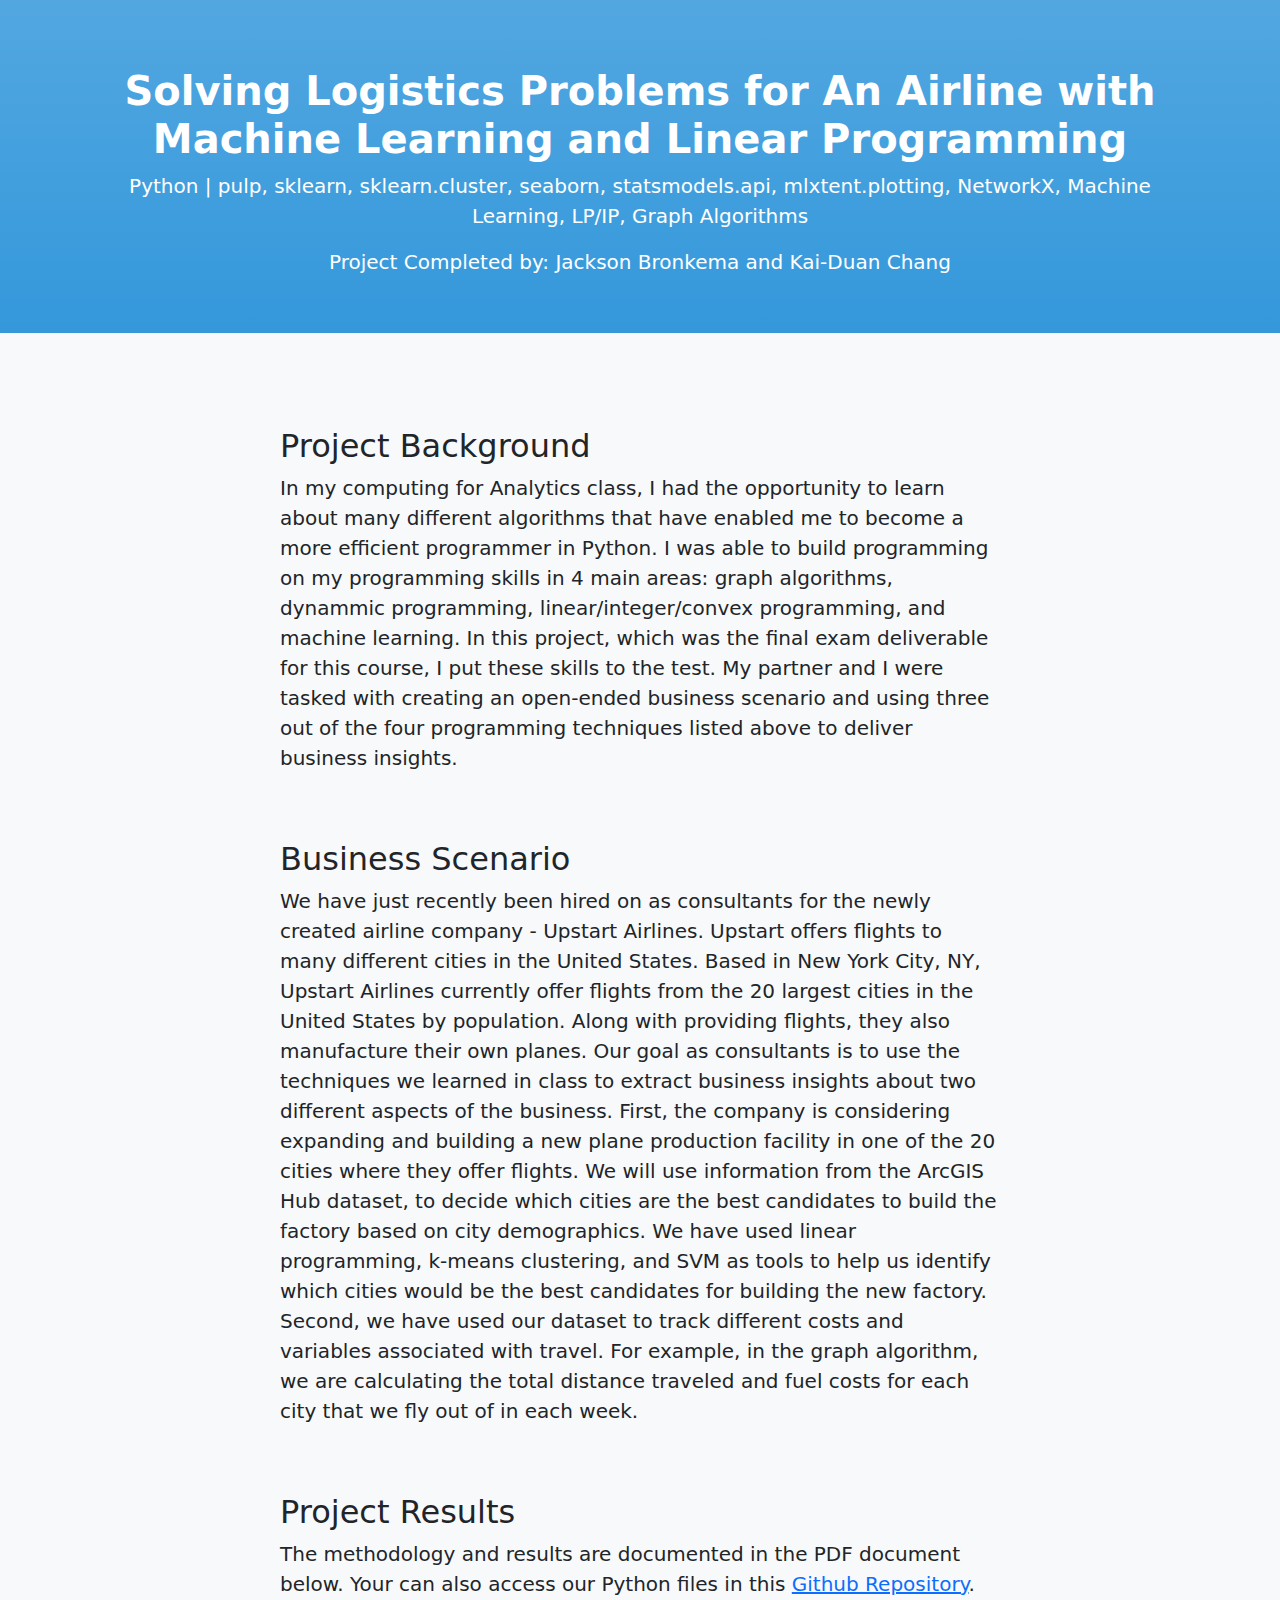
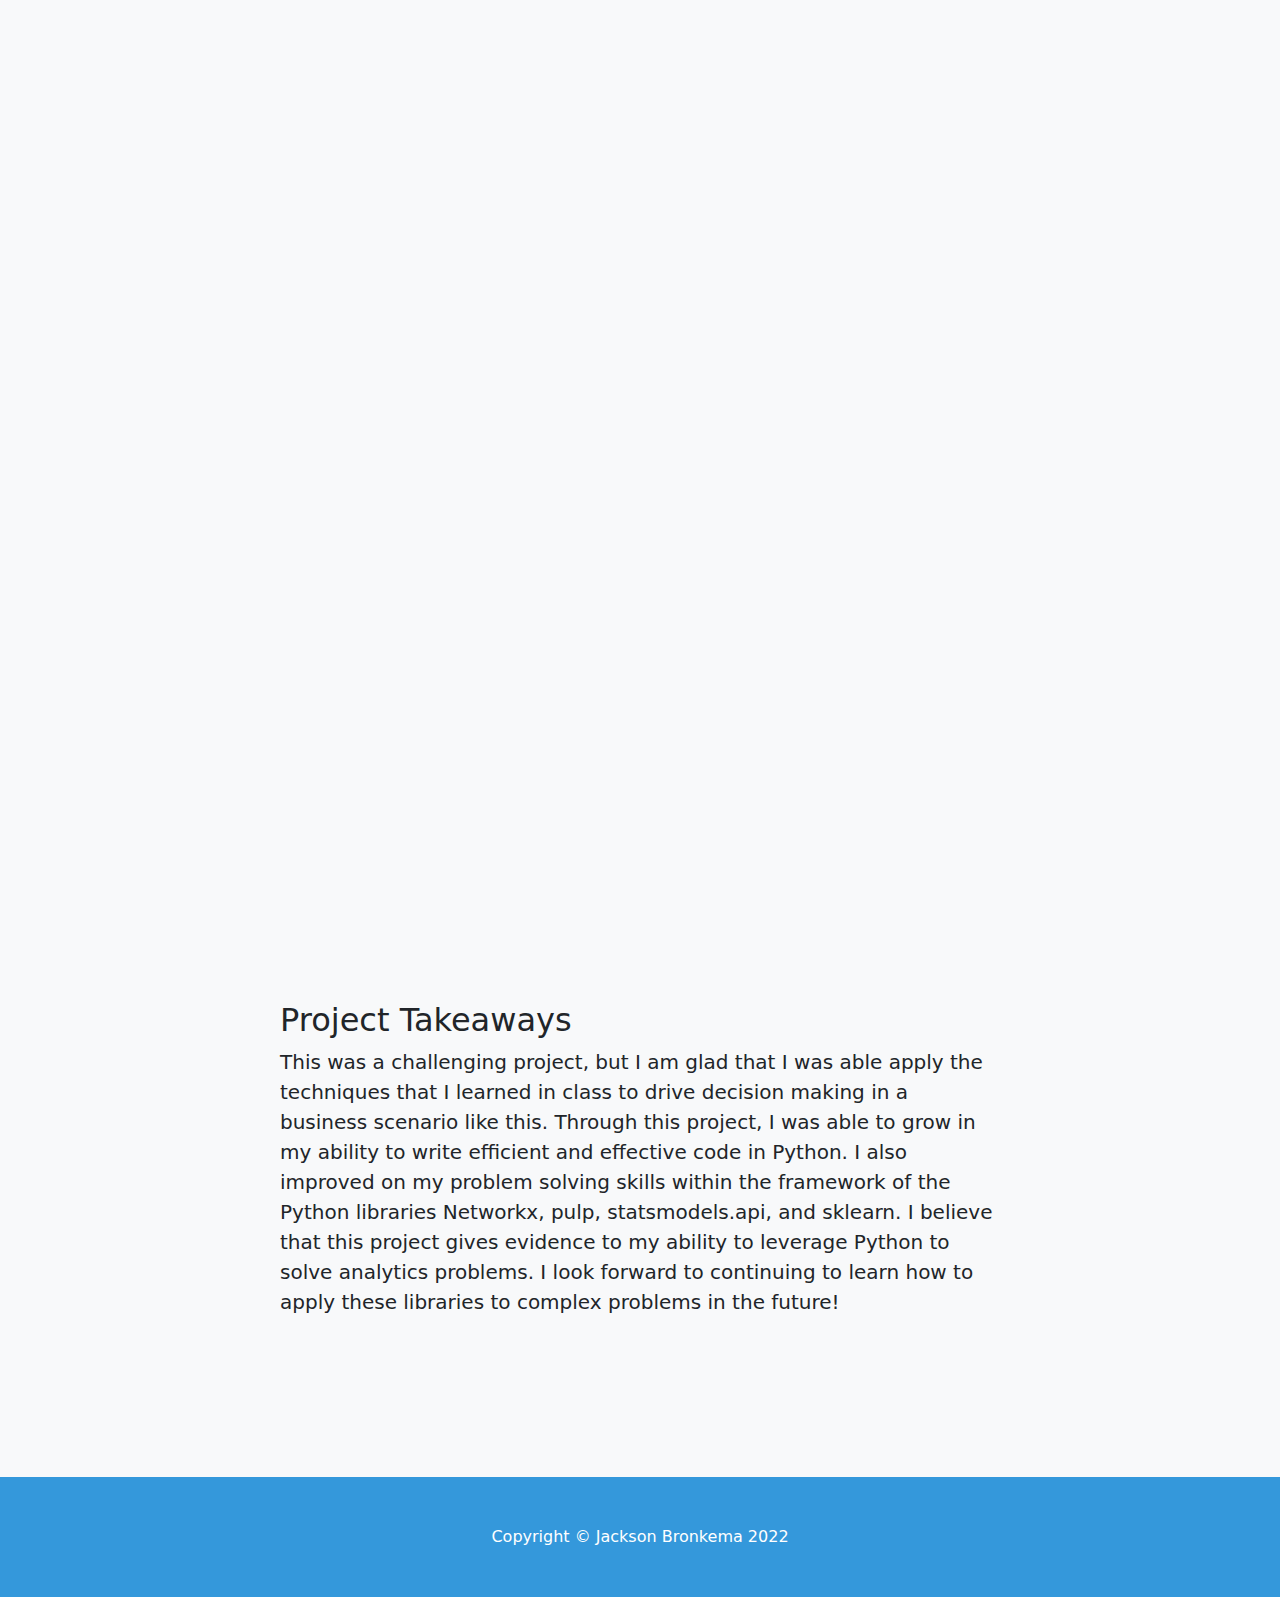
<file: portfolio/airline.html>
<!DOCTYPE html>
<html lang="en">
    <head>
        <meta charset="utf-8" />
        <meta name="viewport" content="width=device-width, initial-scale=1, shrink-to-fit=no" />
        <meta name="description" content="" />
        <meta name="author" content="" />
        <!-- <title>Scrolling Nav - Start Bootstrap Template</title> -->
        <link rel="icon" type="image/x-icon" href="assets/favicon.ico" />
        <!-- Core theme CSS (includes Bootstrap)-->
        <link href="css/styles.css" rel="stylesheet" />
    </head>
    <body id="page-top">

        <!-- Header-->
        <header class="header bg-gradient text-white">
            <div class="container px-4 text-center">
                <h1 class="fw-bolder">Solving Logistics Problems for An Airline with Machine Learning and Linear Programming</h1>
                <p class="lead">Python | pulp, sklearn, sklearn.cluster, seaborn, statsmodels.api, mlxtent.plotting, NetworkX, Machine Learning, LP/IP, Graph Algorithms</p>
                <p class="lead">Project Completed by: Jackson Bronkema and Kai-Duan Chang</p>
                <!-- -<a class="btn btn-lg btn-light" href="#about">Start scrolling!</a> -->
            </div>
        </header>

        <!-- Code section-->
        <section class="bg-light" id="services">
            <div class="container px-4">
                <div class="row gx-4 justify-content-center">
                    <div class="col-lg-8">


                    <h2 class = "h2top">Project Background</h2>
                      <p class="lead ">
                        In my computing for Analytics class, I had the opportunity to learn about many different algorithms that have enabled me to become a more efficient programmer in Python. I
                        was able to build programming on my programming skills in 4 main areas: graph algorithms, dynammic programming, linear/integer/convex programming, and machine learning. In this project, which was the final
                        exam deliverable for this course, I put these skills to the test. My partner and I were tasked with creating an open-ended business scenario and using three out of the four
                        programming techniques listed above to deliver business insights.
                      </p>

                      <br>


                      <h2>Business Scenario</h2>
                      <p class="lead">
                        We have just recently been hired on as consultants for the newly created airline company - Upstart Airlines. Upstart offers flights to many different cities in the United States.
                        Based in New York City, NY, Upstart Airlines currently offer flights from the 20 largest cities in the United States by population. Along with providing flights, they also
                        manufacture their own planes. Our goal as consultants is to use the techniques we learned in class to extract business insights about two different aspects of the business. First, the company is
                        considering expanding and building a new plane production facility in one of the 20 cities where they offer flights. We will use information from the ArcGIS Hub dataset, to decide which cities
                        are the best candidates to build the factory based on city demographics. We have used linear programming, k-means clustering, and SVM as tools to help us identify which cities would be the best candidates for building
                        the new factory. Second, we have used our dataset to track different costs and variables associated with travel. For example, in the graph algorithm, we are calculating the total distance
                        traveled and fuel costs for each city that we fly out of in each week.
                      </p>

                      <br>


                      <h2 >Project Results</h2>
                      <p class="lead ">
                        The methodology and results are documented in the PDF document below. Your can also access our Python files in this <a href="https://github.com/jtbronkema/computingforanalyticsfinal" target="_blank">Github Repository</a>.
                      </p>

                      <br>

                      <iframe src="https://drive.google.com/file/d/1A4Eony2H5WVq8WIOpP8NggLFCleP1jKw/preview" width="840" height="880" allow="autoplay"></iframe>

                      <br>
                      <br>
                      <br>

                      <h2>Project Takeaways</h2>

                        <p class="lead ">
                          This was a challenging project, but I am glad that I was able apply the techniques that I learned in class to drive decision making in a business scenario like this. Through this project, I
                           was able to grow in my ability to write efficient and effective code in Python. I also improved on my problem solving skills within the framework of the Python libraries Networkx, pulp,
                           statsmodels.api, and sklearn. I believe that this project gives evidence to
                          my ability to leverage Python to solve analytics problems. I look forward to continuing to learn how to apply these libraries to complex problems in the future!
                        </p>

                        <!-- This section is for formatting, this way, the footer will touch the bottom of the screen -->
                        <div class="container px-4">
                            <div class="row gx-4 justify-content-center">
                                <div class="col-lg-8">


                                </div>
                            </div>
                        </div>
                    </div>
                </div>
            </div>
          </section>

        <!-- Footer-->
        <footer class="py-5 bg-primary">
            <div class="container px-4"><p class="m-0 text-center text-white">Copyright &copy; Jackson Bronkema 2022</p></div>
        </footer>
        <!-- Bootstrap core JS-->
        <script src="https://cdn.jsdelivr.net/npm/bootstrap@5.1.3/dist/js/bootstrap.bundle.min.js"></script>
        <!-- Core theme JS-->
        <script src="js/scripts.js"></script>
    </body>
</html>
</file>
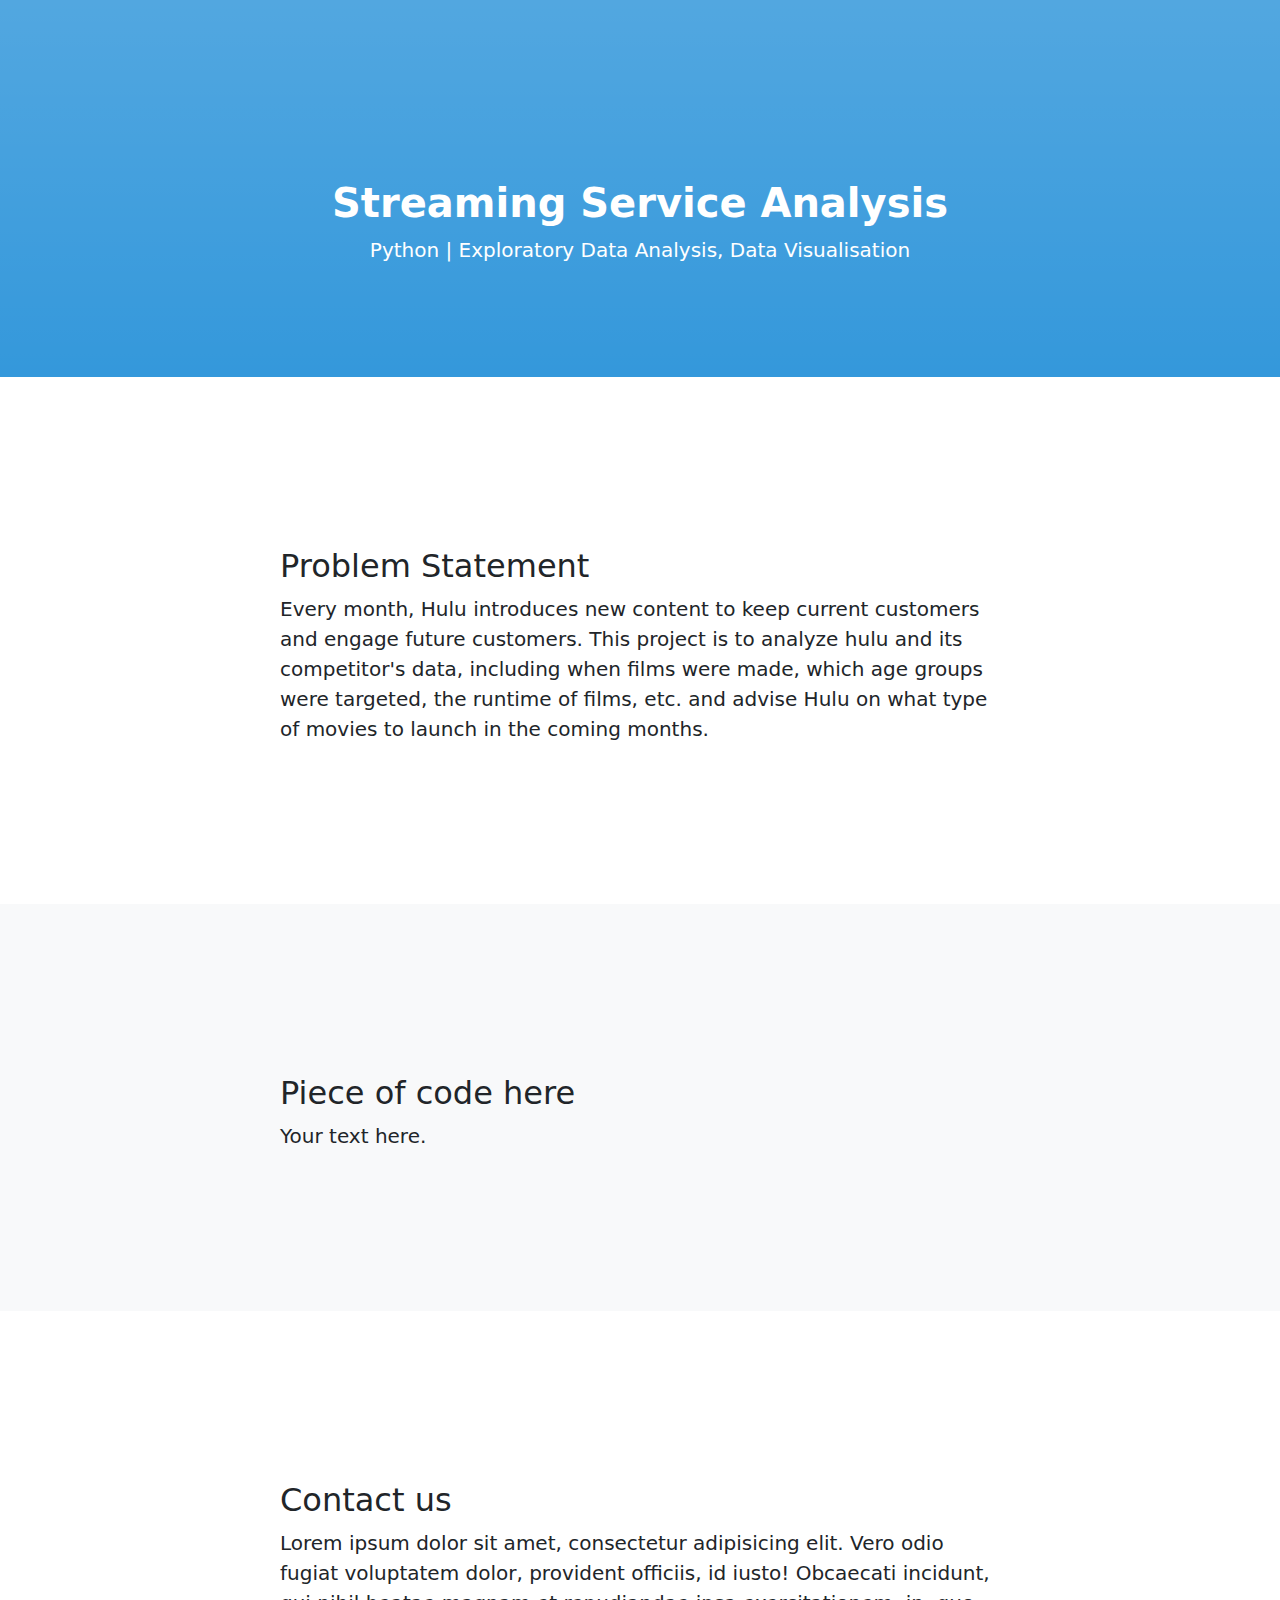
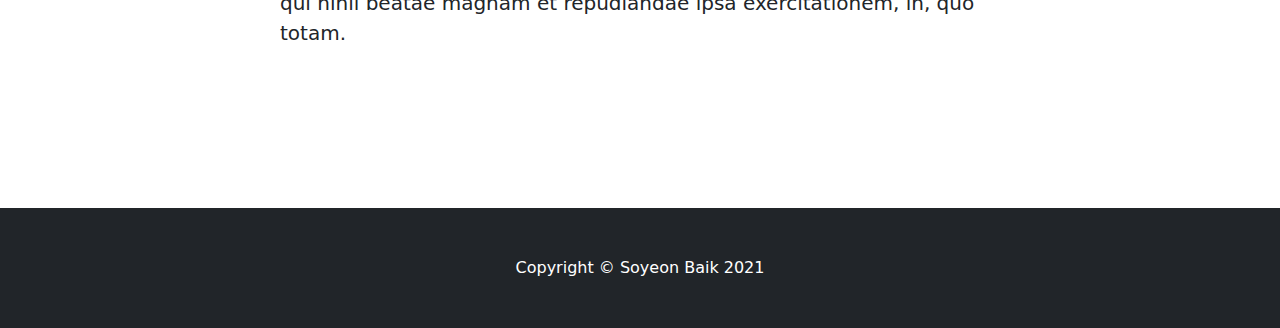
<file: portfolio/AmazonPrime.html>
<!DOCTYPE html>
<html lang="en">
    <head>
        <meta charset="utf-8" />
        <meta name="viewport" content="width=device-width, initial-scale=1, shrink-to-fit=no" />
        <meta name="description" content="" />
        <meta name="author" content="" />
        <!-- <title>Scrolling Nav - Start Bootstrap Template</title> -->
        <link rel="icon" type="image/x-icon" href="assets/favicon.ico" />
        <!-- Core theme CSS (includes Bootstrap)-->
        <link href="css/styles.css" rel="stylesheet" />
    </head>
    <body id="page-top">

        <!-- Header-->
        <header class="bg-primary bg-gradient text-white">
            <div class="container px-4 text-center">
                <h1 class="fw-bolder">Streaming Service Analysis</h1>
                <p class="lead">Python | Exploratory Data Analysis, Data Visualisation</p>
                <!-- -<a class="btn btn-lg btn-light" href="#about">Start scrolling!</a> -->
            </div>
        </header>
        <!-- White Background-->
        <section id="about">
            <div class="container px-4">
                <div class="row gx-4 justify-content-center">
                    <div class="col-lg-8">
                        <h2>Problem Statement</h2>
                        <p class="lead">Every month, Hulu introduces new content to keep current customers and engage future customers. This project is to analyze hulu and its competitor's data, including when films were made, which age groups were targeted, the runtime of films, etc. and advise Hulu on what type of movies to launch in the coming months. </p>
                        <!-- <ul>
                            <li>Bullet Point</li>
                            Without bullet point
                        </ul> -->
                    </div>
                </div>
            </div>
        </section>
        <!-- Code section-->
        <section class="bg-light" id="services">
            <div class="container px-4">
                <div class="row gx-4 justify-content-center">
                    <div class="col-lg-8">
                        <h2>Piece of code here</h2>
                        <p class="lead">Your text here.</font></p>

                        <div class='tableauPlaceholder' id='viz1643648788359' style='position: relative'><object class='tableauViz'  style='display:none;'><param name='host_url' value='https%3A%2F%2Fpublic.tableau.com%2F' /> <param name='embed_code_version' value='3' /> <param name='site_root' value='' /><param name='name' value='COVID-19Storyboard_16436487134030&#47;Story1' /><param name='tabs' value='no' /><param name='toolbar' value='yes' /><param name='animate_transition' value='yes' /><param name='display_static_image' value='yes' /><param name='display_spinner' value='yes' /><param name='display_overlay' value='yes' /><param name='display_count' value='yes' /><param name='language' value='en-US' /><param name='filter' value='publish=yes' /></object></div>                <script type='text/javascript'>                    var divElement = document.getElementById('viz1643648788359');                    var vizElement = divElement.getElementsByTagName('object')[0];                    vizElement.style.width='1016px';vizElement.style.height='991px';                    var scriptElement = document.createElement('script');                    scriptElement.src = 'https://public.tableau.com/javascripts/api/viz_v1.js';                    vizElement.parentNode.insertBefore(scriptElement, vizElement);                </script>



                    </div>
                </div>
            </div>
        </section>
        <!-- Contact section-->
        <section id="contact">
            <div class="container px-4">
                <div class="row gx-4 justify-content-center">
                    <div class="col-lg-8">
                        <h2>Contact us</h2>
                        <p class="lead">Lorem ipsum dolor sit amet, consectetur adipisicing elit. Vero odio fugiat voluptatem dolor, provident officiis, id iusto! Obcaecati incidunt, qui nihil beatae magnam et repudiandae ipsa exercitationem, in, quo totam.</p>


                    </div>
                </div>
            </div>
        </section>
        <!-- Footer-->
        <footer class="py-5 bg-dark">
            <div class="container px-4"><p class="m-0 text-center text-white">Copyright &copy; Soyeon Baik 2021</p></div>
        </footer>
        <!-- Bootstrap core JS-->
        <script src="https://cdn.jsdelivr.net/npm/bootstrap@5.1.3/dist/js/bootstrap.bundle.min.js"></script>
        <!-- Core theme JS-->
        <script src="js/scripts.js"></script>
    </body>
</html>
</file>
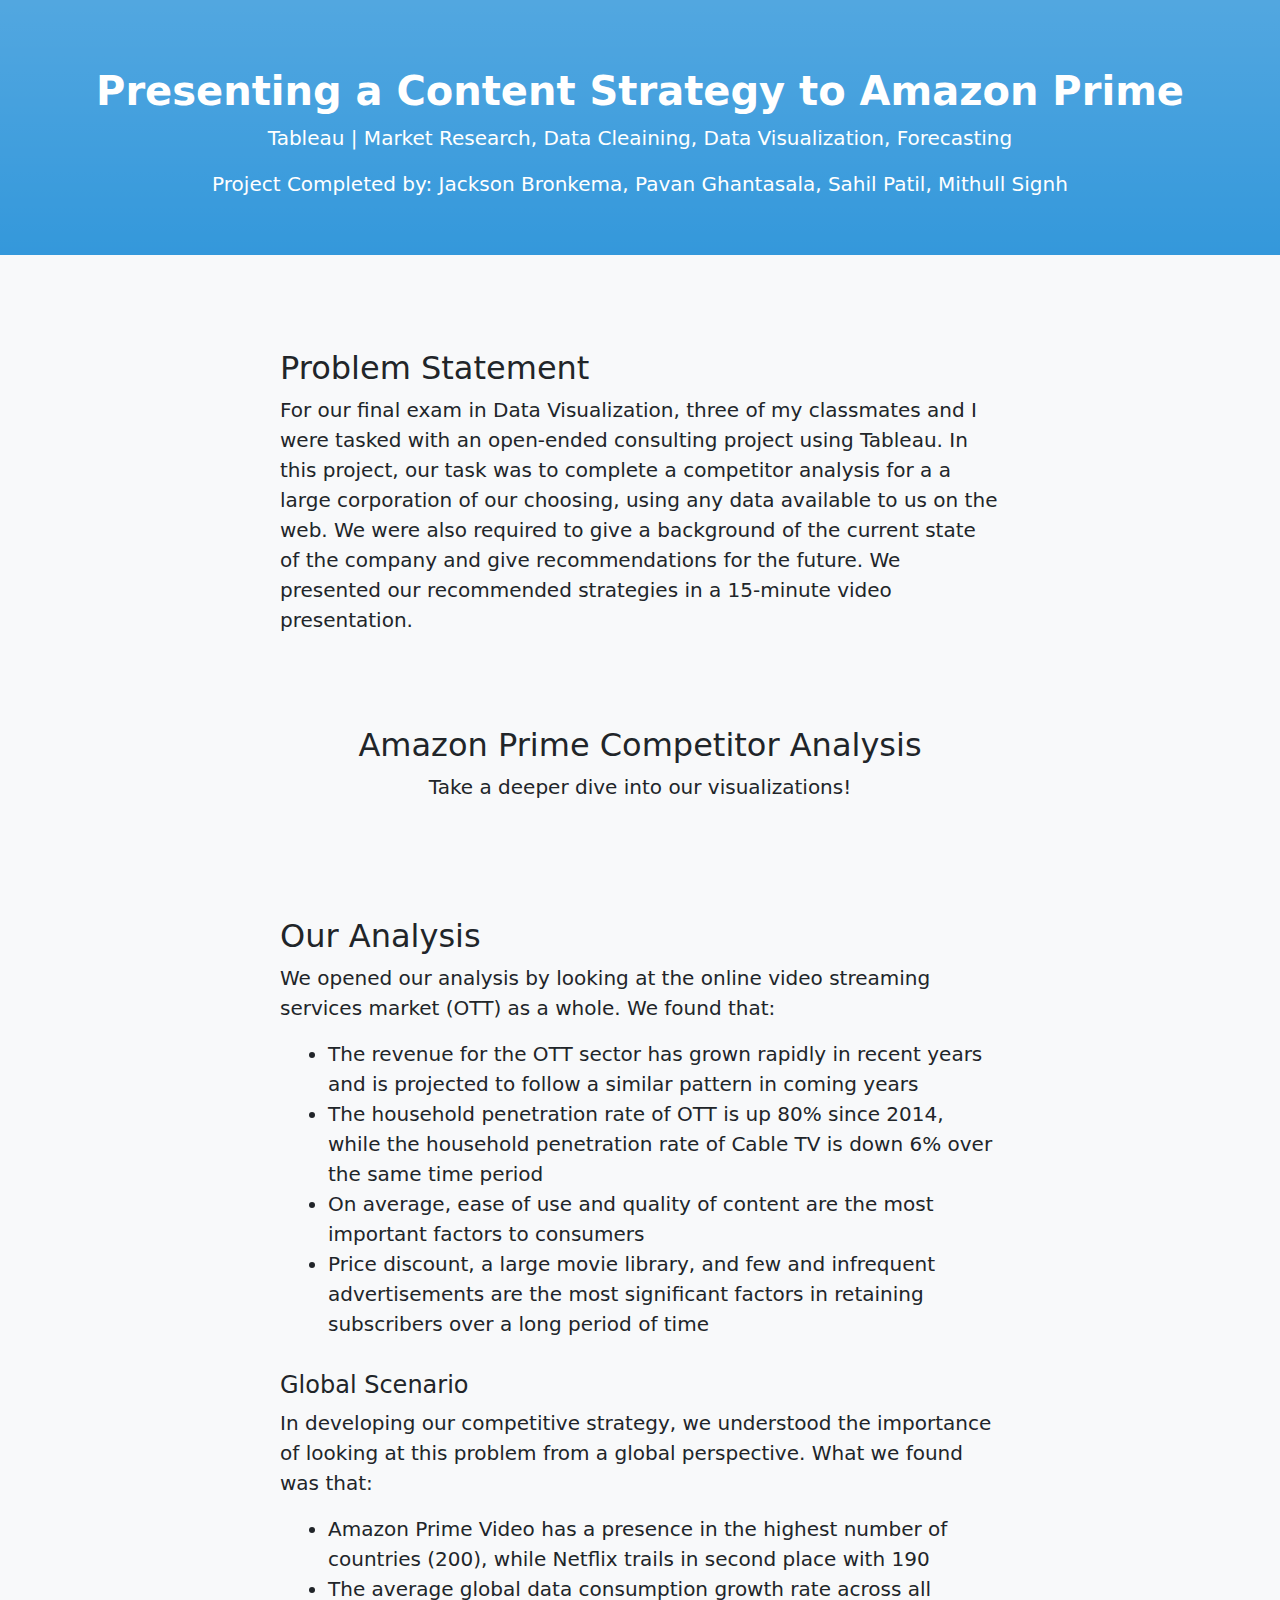
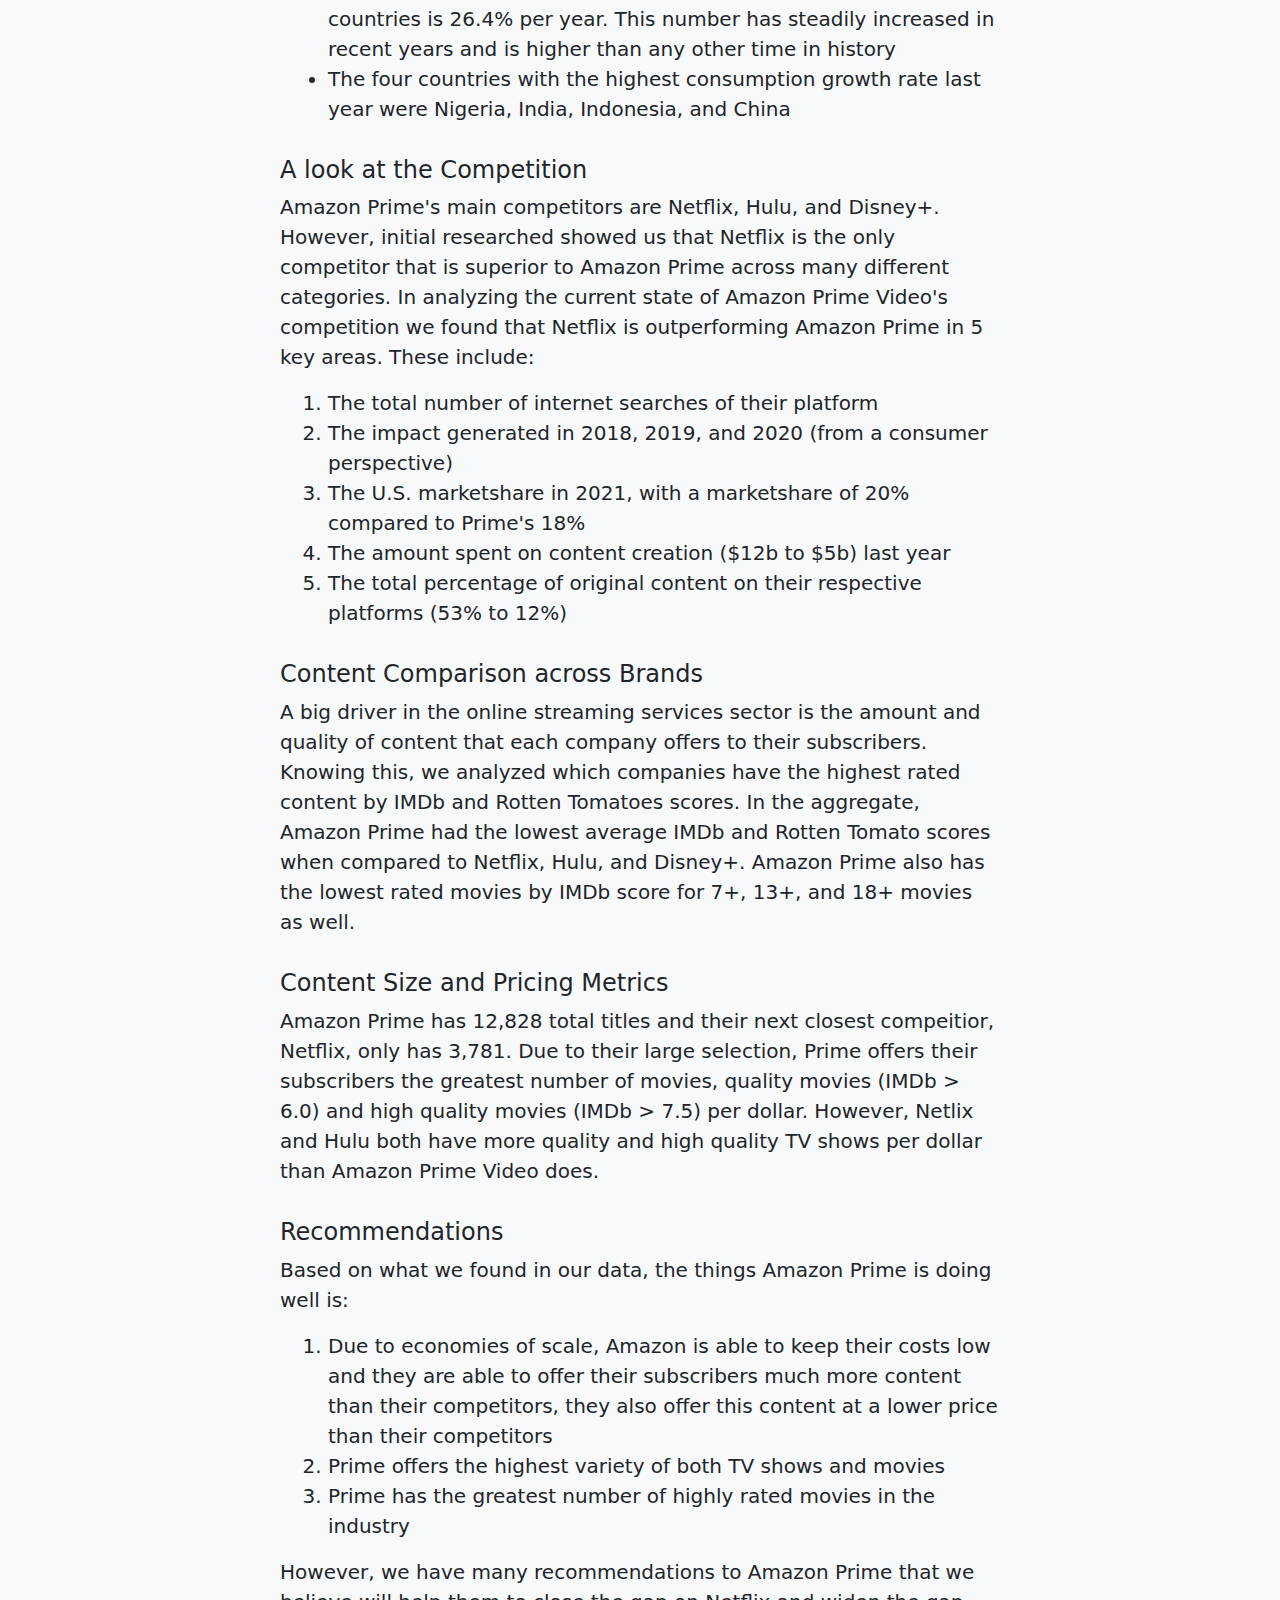
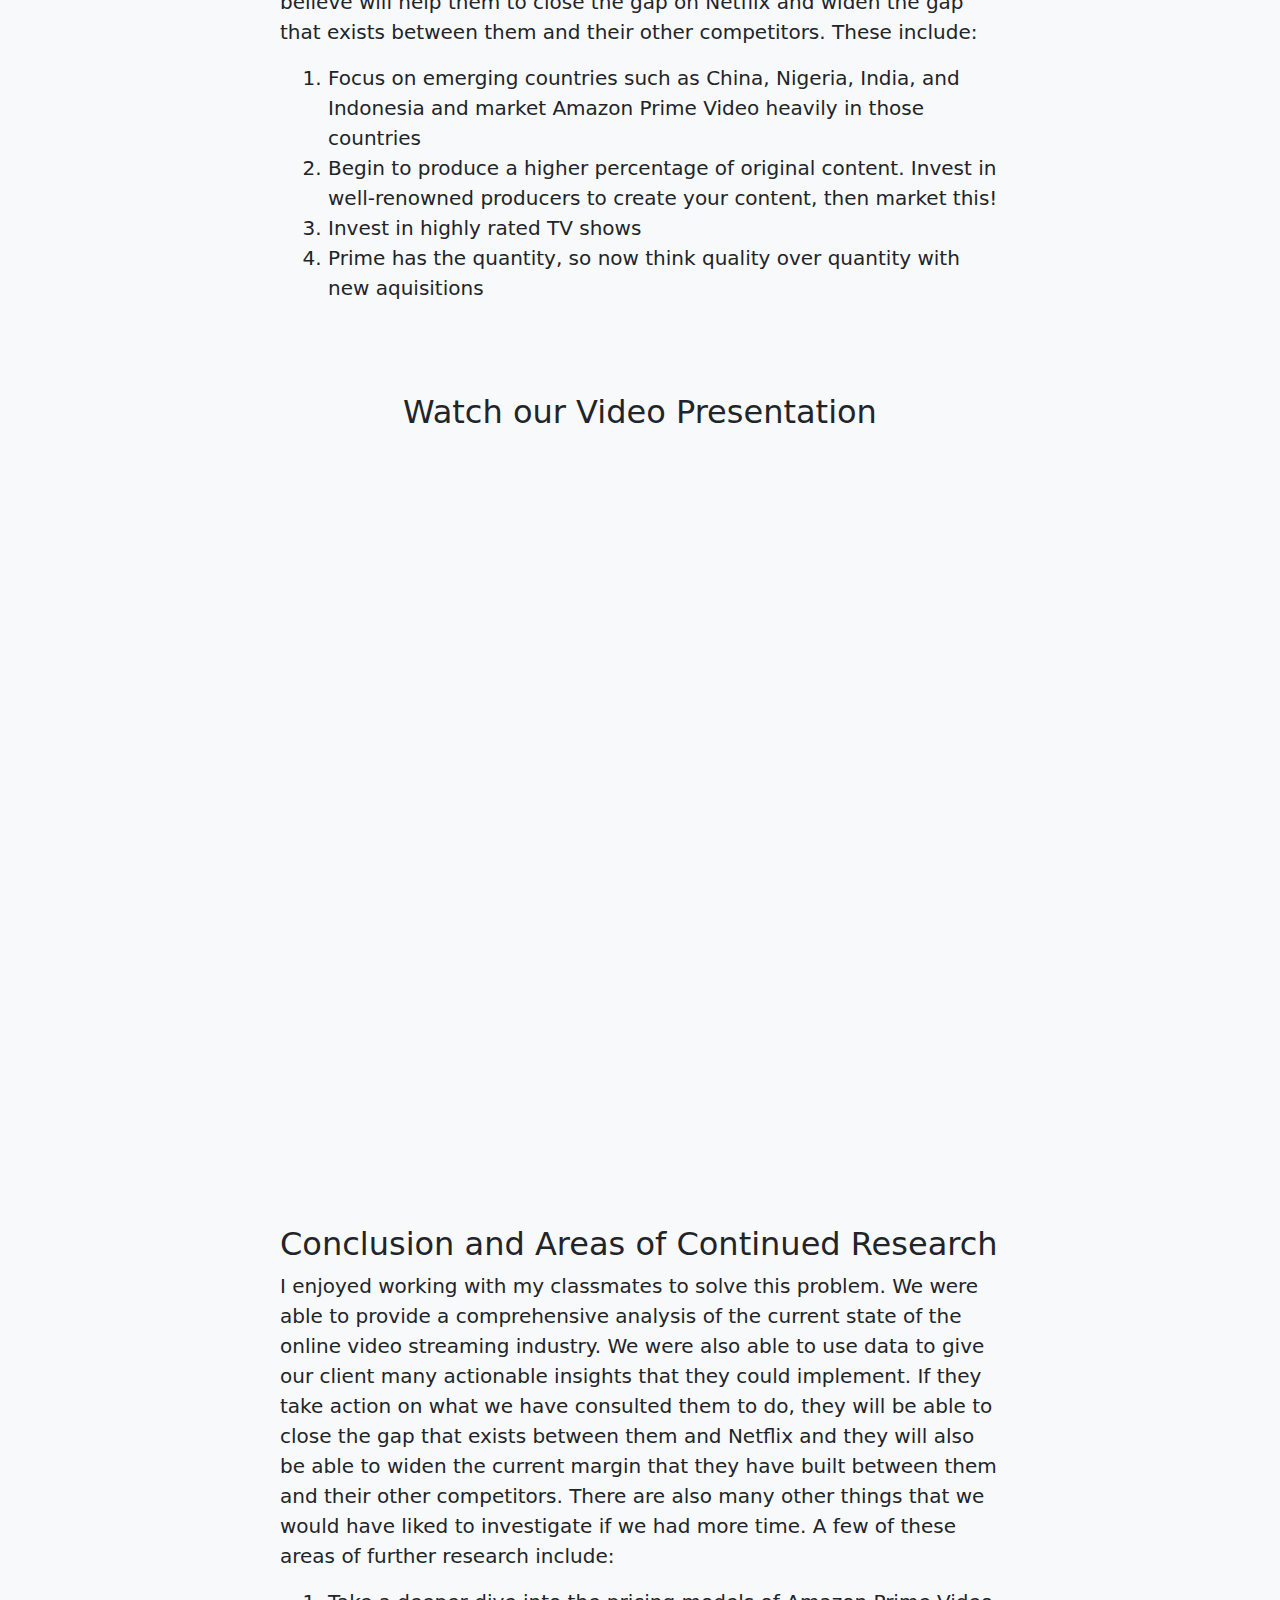
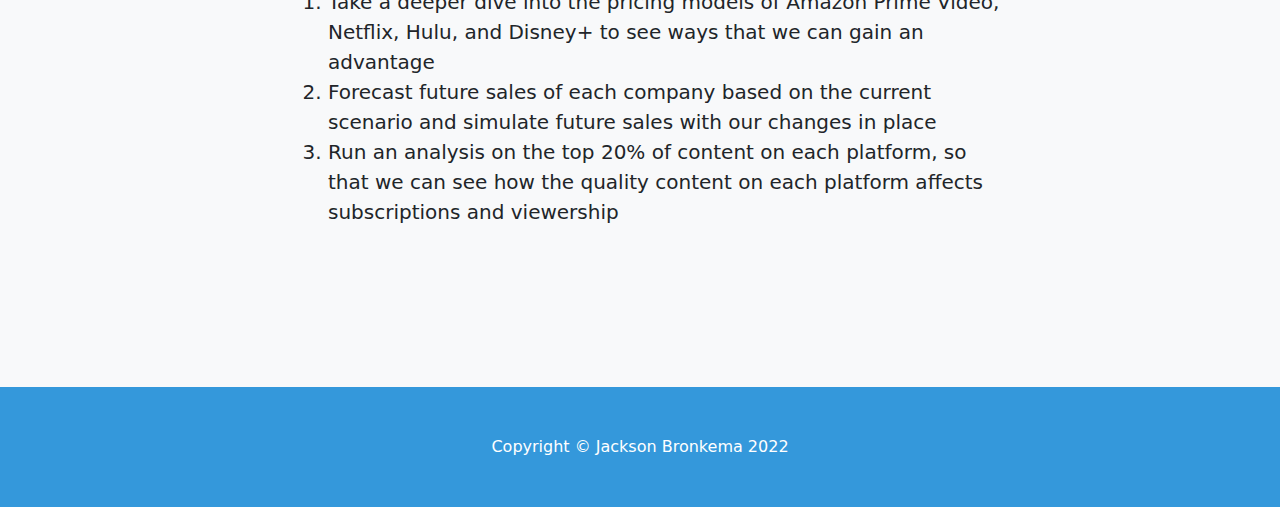
<file: portfolio/amazonprime.html>
<!DOCTYPE html>
<html lang="en">
    <head>
        <meta charset="utf-8" />
        <meta name="viewport" content="width=device-width, initial-scale=1, shrink-to-fit=no" />
        <meta name="description" content="" />
        <meta name="author" content="" />
        <!-- <title>Scrolling Nav - Start Bootstrap Template</title> -->
        <link rel="icon" type="image/x-icon" href="assets/favicon.ico" />
        <!-- Core theme CSS (includes Bootstrap)-->
        <link href="css/styles.css" rel="stylesheet" />
    </head>
    <body id="page-top">

        <!-- Header-->
        <header class="header bg-gradient text-white">
            <div class="container px-4 text-center">
                <h1 class="fw-bolder">Presenting a Content Strategy to Amazon Prime</h1>
                <p class="lead">Tableau | Market Research, Data Cleaining, Data Visualization, Forecasting</p>
                <p class="lead">Project Completed by: Jackson Bronkema, Pavan Ghantasala, Sahil Patil, Mithull Signh</p>
                <!-- -<a class="btn btn-lg btn-light" href="#about">Start scrolling!</a> -->
            </div>
        </header>

        <!-- Code section-->
        <section class="bg-light" id="services">
            <div class="container px-4">
                <div class="row gx-4 justify-content-center">
                    <div class="col-lg-8">

                    <!-- Problem Statement Section-->
                    <h2 class = "h2top">Problem Statement</h2>
                      <p class="lead ">For our final exam in Data Visualization, three of my classmates and I were tasked with an open-ended consulting project using Tableau. In this project,
                        our task was to complete a competitor analysis for a a large corporation of our choosing, using any data available to us on the web. We were also required to give a background
                        of the current state of the company and give recommendations for the future. We presented our recommended strategies in a 15-minute video presentation.
                      </p>

                    </div>
                </div>
            </div>

                      <br>
                      <br>
                      <!-- Storyboard Section-->
                      <center>
                      <h2>Amazon Prime Competitor Analysis</h2>
                      <p class="lead">Take a deeper dive into our visualizations!</font></p>

                      <div class='tableauPlaceholder' id='viz1645196859361' style='position: relative'><object class='tableauViz'  style='display:none;'><param name='host_url' value='https%3A%2F%2Fpublic.tableau.com%2F' /> <param name='embed_code_version' value='3' /> <param name='site_root' value='' /><param name='name' value='AmazonPrimeWorkbook&#47;OTT' /><param name='tabs' value='no' /><param name='toolbar' value='yes' /><param name='animate_transition' value='yes' /><param name='display_static_image' value='yes' /><param name='display_spinner' value='yes' /><param name='display_overlay' value='yes' /><param name='display_count' value='yes' /><param name='language' value='en-US' /></object></div>                <script type='text/javascript'>                    var divElement = document.getElementById('viz1645196859361');                    var vizElement = divElement.getElementsByTagName('object')[0];                    vizElement.style.width='1016px';vizElement.style.height='991px';                    var scriptElement = document.createElement('script');                    scriptElement.src = 'https://public.tableau.com/javascripts/api/viz_v1.js';                    vizElement.parentNode.insertBefore(scriptElement, vizElement);                </script>
                    </center>

                        <br>
                        <br>
                        <br>



              <div class="container px-4">
                  <div class="row gx-4 justify-content-center">
                      <div class="col-lg-8">

                      <!-- Explaining our analysis section-->
                      <h2>Our Analysis</h2>
                      <p class="lead ">
                        We opened our analysis by looking at the online video streaming services market (OTT) as a whole. We found that:
                        <ul class="lead" >
                          <li>The revenue for the OTT sector has grown rapidly in recent years and is projected to follow a similar pattern in coming years</li>
                          <li>The household penetration rate of OTT is up 80% since 2014, while the household penetration rate of Cable TV is down 6% over the same time period</li>
                          <li>On average, ease of use and quality of content are the most important factors to consumers</li>
                          <li>Price discount, a large movie library, and few and infrequent advertisements are the most significant factors in retaining subscribers over a long period of time</li>
                        </ul>
                      </p>

                      <h4>Global Scenario</h4>
                      <p class="lead ">
                        In developing our competitive strategy, we understood the importance of looking at this problem from a global perspective. What we found was that:
                        <ul class="lead" >
                          <li>Amazon Prime Video has a presence in the highest number of countries (200), while Netflix trails in second place with 190</li>
                          <li>The average global data consumption growth rate across all countries is 26.4% per year. This number has steadily increased in recent years and is higher than any other time
                            in history</li>
                          <li>The four countries with the highest consumption growth rate last year were Nigeria, India, Indonesia, and China</li>
                        </ul>

                      </p>
                      <h4>A look at the Competition</h4>
                      <p class="lead ">
                       Amazon Prime's main competitors are Netflix, Hulu, and Disney+. However, initial researched showed us that Netflix is the only competitor that is superior to Amazon Prime across many different categories.
                       In analyzing the current state of Amazon Prime Video's competition we found that Netflix is outperforming Amazon Prime in 5 key areas. These include:
                       <ol class="lead" >
                         <li>The total number of internet searches of their platform</li>
                         <li>The impact generated in 2018, 2019, and 2020 (from a consumer perspective)</li>
                         <li> The U.S. marketshare in 2021, with a marketshare of 20% compared to Prime's 18%</li>
                         <li>The amount spent on content creation ($12b to $5b) last year</li>
                         <li>The total percentage of original content on their respective platforms (53% to 12%)</li>
                       </ol>

                      </p>

                      <h4>Content Comparison across Brands</h4>
                      <p class="lead ">
                        A big driver in the online streaming services sector is the amount and quality of content that each company offers to their subscribers. Knowing this, we analyzed which companies have the highest rated content by
                        IMDb and Rotten Tomatoes scores. In the aggregate, Amazon Prime had the lowest average IMDb and Rotten Tomato scores when compared to Netflix, Hulu, and Disney+. Amazon Prime also has the lowest rated movies by IMDb
                        score for 7+, 13+, and 18+ movies as well.

                      </p>

                      <h4>Content Size and Pricing Metrics</h4>
                      <p class="lead ">
                        Amazon Prime has 12,828 total titles and their next closest compeitior, Netflix, only has 3,781. Due to their large selection, Prime offers their subscribers the greatest number of
                        movies, quality movies (IMDb > 6.0) and high quality movies (IMDb > 7.5) per dollar. However, Netlix and Hulu both have more quality and high quality TV shows per dollar than
                        Amazon Prime Video does.




                      <h4>Recommendations</h4>
                      <p class="lead ">
                        Based on what we found in our data, the things Amazon Prime is doing well is:
                          </p>
                        <ol class="lead" >
                          <li>Due to economies of scale, Amazon is able to keep their costs low and they are able to offer their subscribers much more content than their competitors, they also offer this content at a
                            lower price than their competitors</li>
                          <li>Prime offers the highest variety of both TV shows and movies</li>
                          <li>Prime has the greatest number of highly rated movies in the industry</li>

                        </ol>

                        <p class="lead ">
                        However, we have many recommendations to Amazon Prime that we believe will help them to close the gap on Netflix and widen the gap that exists between them and their other competitors. These include:
                        <ol class="lead" >
                          <li>Focus on emerging countries such as China, Nigeria, India, and Indonesia and market Amazon Prime Video heavily in those countries</li>
                          <li>Begin to produce a higher percentage of original content. Invest in well-renowned producers to create your content, then market this!</li>
                          <li>Invest in highly rated TV shows</li>
                          <li>Prime has the quantity, so now think quality over quantity with new aquisitions</li>

                        </ol>
                        </p>


                      </div>
                  </div>
              </div>

                        <br>
                        <br>


                        <!-- Video Section-->
                        <center>
                        <h2>Watch our Video Presentation</h2>
                        <br>

                          <iframe src="https://drive.google.com/file/d/1hfKXN15PZ1Z0r5mzd7belaTTJx6Fv7cq/preview" width="840" height="680" allow="autoplay"></iframe>
                        </center>

                        <br>
                        <br>


                <div class="container px-4">
                    <div class="row gx-4 justify-content-center">
                        <div class="col-lg-8">
                        <!-- Conclusion Section-->
                        <h2>Conclusion and Areas of Continued Research</h2>

                        <p class="lead ">
                          I enjoyed working with my classmates to solve this problem. We were able to provide a comprehensive analysis of the current state of the online video streaming
                          industry. We were also able to use data to give our client many actionable insights that they could implement. If they take action on what we have
                          consulted them to do, they will be able to close the gap that exists between them and Netflix and they will also be able to widen the current margin
                          that they have built between them and their other competitors. There are also many other things that we would have liked to investigate if we had
                          more time. A few of these areas of further research include:
                            <ol class="lead" >
                              <li>Take a deeper dive into the pricing models of Amazon Prime Video, Netflix, Hulu, and Disney+ to see ways that we can gain an advantage</li>
                              <li>Forecast future sales of each company based on the current scenario and simulate future sales with our changes in place</li>
                              <li>Run an analysis on the top 20% of content on each platform, so that we can see how the quality content on each platform affects subscriptions and viewership</li>
                            </ol>
                        </p>

                        <!-- This section is for formatting, this way, the footer will touch the bottom of the screen -->
                        <div class="container px-4">
                            <div class="row gx-4 justify-content-center">
                                <div class="col-lg-8">


                                </div>
                            </div>
                        </div>
                    </div>
                </div>
            </div>
          </section>

        <!-- Footer-->
        <footer class="py-5 bg-primary">
            <div class="container px-4"><p class="m-0 text-center text-white">Copyright &copy; Jackson Bronkema 2022</p></div>
        </footer>
        <!-- Bootstrap core JS-->
        <script src="https://cdn.jsdelivr.net/npm/bootstrap@5.1.3/dist/js/bootstrap.bundle.min.js"></script>
        <!-- Core theme JS-->
        <script src="js/scripts.js"></script>
    </body>
</html>
</file>
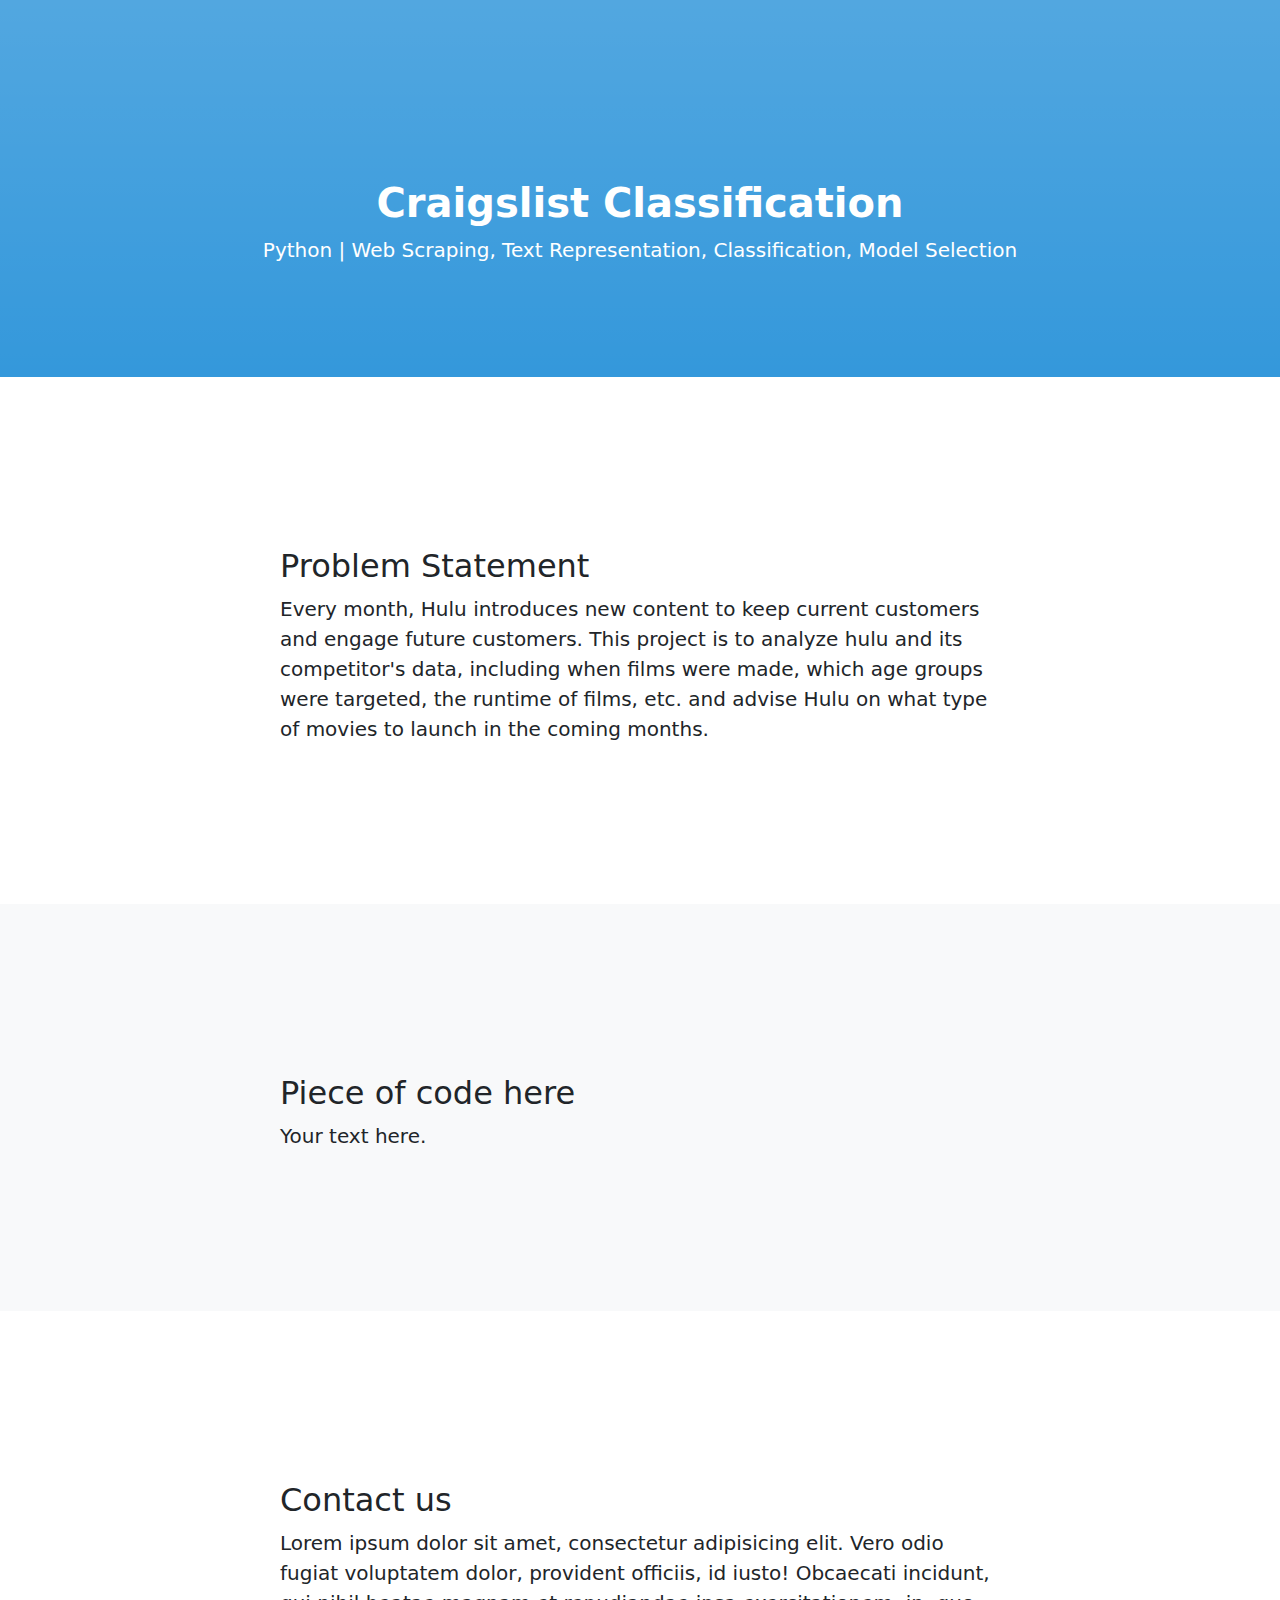
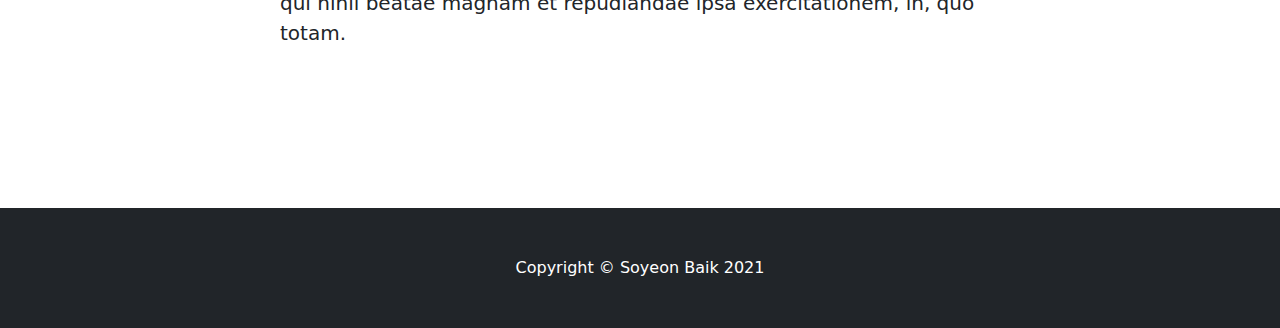
<file: portfolio/aud.html>
<!DOCTYPE html>
<html lang="en">
    <head>
        <meta charset="utf-8" />
        <meta name="viewport" content="width=device-width, initial-scale=1, shrink-to-fit=no" />
        <meta name="description" content="" />
        <meta name="author" content="" />
        <!-- <title>Scrolling Nav - Start Bootstrap Template</title> -->
        <link rel="icon" type="image/x-icon" href="assets/favicon.ico" />
        <!-- Core theme CSS (includes Bootstrap)-->
        <link href="css/styles.css" rel="stylesheet" />
    </head>
    <body id="page-top">

        <!-- Header-->
        <header class="bg-primary bg-gradient text-white">
            <div class="container px-4 text-center">
                <h1 class="fw-bolder">Craigslist Classification</h1>
                <p class="lead">Python | Web Scraping, Text Representation, Classification, Model Selection</p>
                <!-- -<a class="btn btn-lg btn-light" href="#about">Start scrolling!</a> -->
            </div>
        </header>
        <!-- White Background-->
        <section id="about">
            <div class="container px-4">
                <div class="row gx-4 justify-content-center">
                    <div class="col-lg-8">
                        <h2>Problem Statement</h2>
                        <p class="lead">Every month, Hulu introduces new content to keep current customers and engage future customers. This project is to analyze hulu and its competitor's data, including when films were made, which age groups were targeted, the runtime of films, etc. and advise Hulu on what type of movies to launch in the coming months. </p>
                        <!-- <ul>
                            <li>Bullet Point</li>
                            Without bullet point
                        </ul> -->
                    </div>
                </div>
            </div>
        </section>
        <!-- Code section-->
        <section class="bg-light" id="services">
            <div class="container px-4">
                <div class="row gx-4 justify-content-center">
                    <div class="col-lg-8">
                        <h2>Piece of code here</h2>
                        <p class="lead">Your text here.</font></p>
                    </div>
                </div>
            </div>
        </section>
        <!-- Contact section-->
        <section id="contact">
            <div class="container px-4">
                <div class="row gx-4 justify-content-center">
                    <div class="col-lg-8">
                        <h2>Contact us</h2>
                        <p class="lead">Lorem ipsum dolor sit amet, consectetur adipisicing elit. Vero odio fugiat voluptatem dolor, provident officiis, id iusto! Obcaecati incidunt, qui nihil beatae magnam et repudiandae ipsa exercitationem, in, quo totam.</p>
                    </div>
                </div>
            </div>
        </section>
        <!-- Footer-->
        <footer class="py-5 bg-dark">
            <div class="container px-4"><p class="m-0 text-center text-white">Copyright &copy; Soyeon Baik 2021</p></div>
        </footer>
        <!-- Bootstrap core JS-->
        <script src="https://cdn.jsdelivr.net/npm/bootstrap@5.1.3/dist/js/bootstrap.bundle.min.js"></script>
        <!-- Core theme JS-->
        <script src="js/scripts.js"></script>
    </body>
</html>
</file>
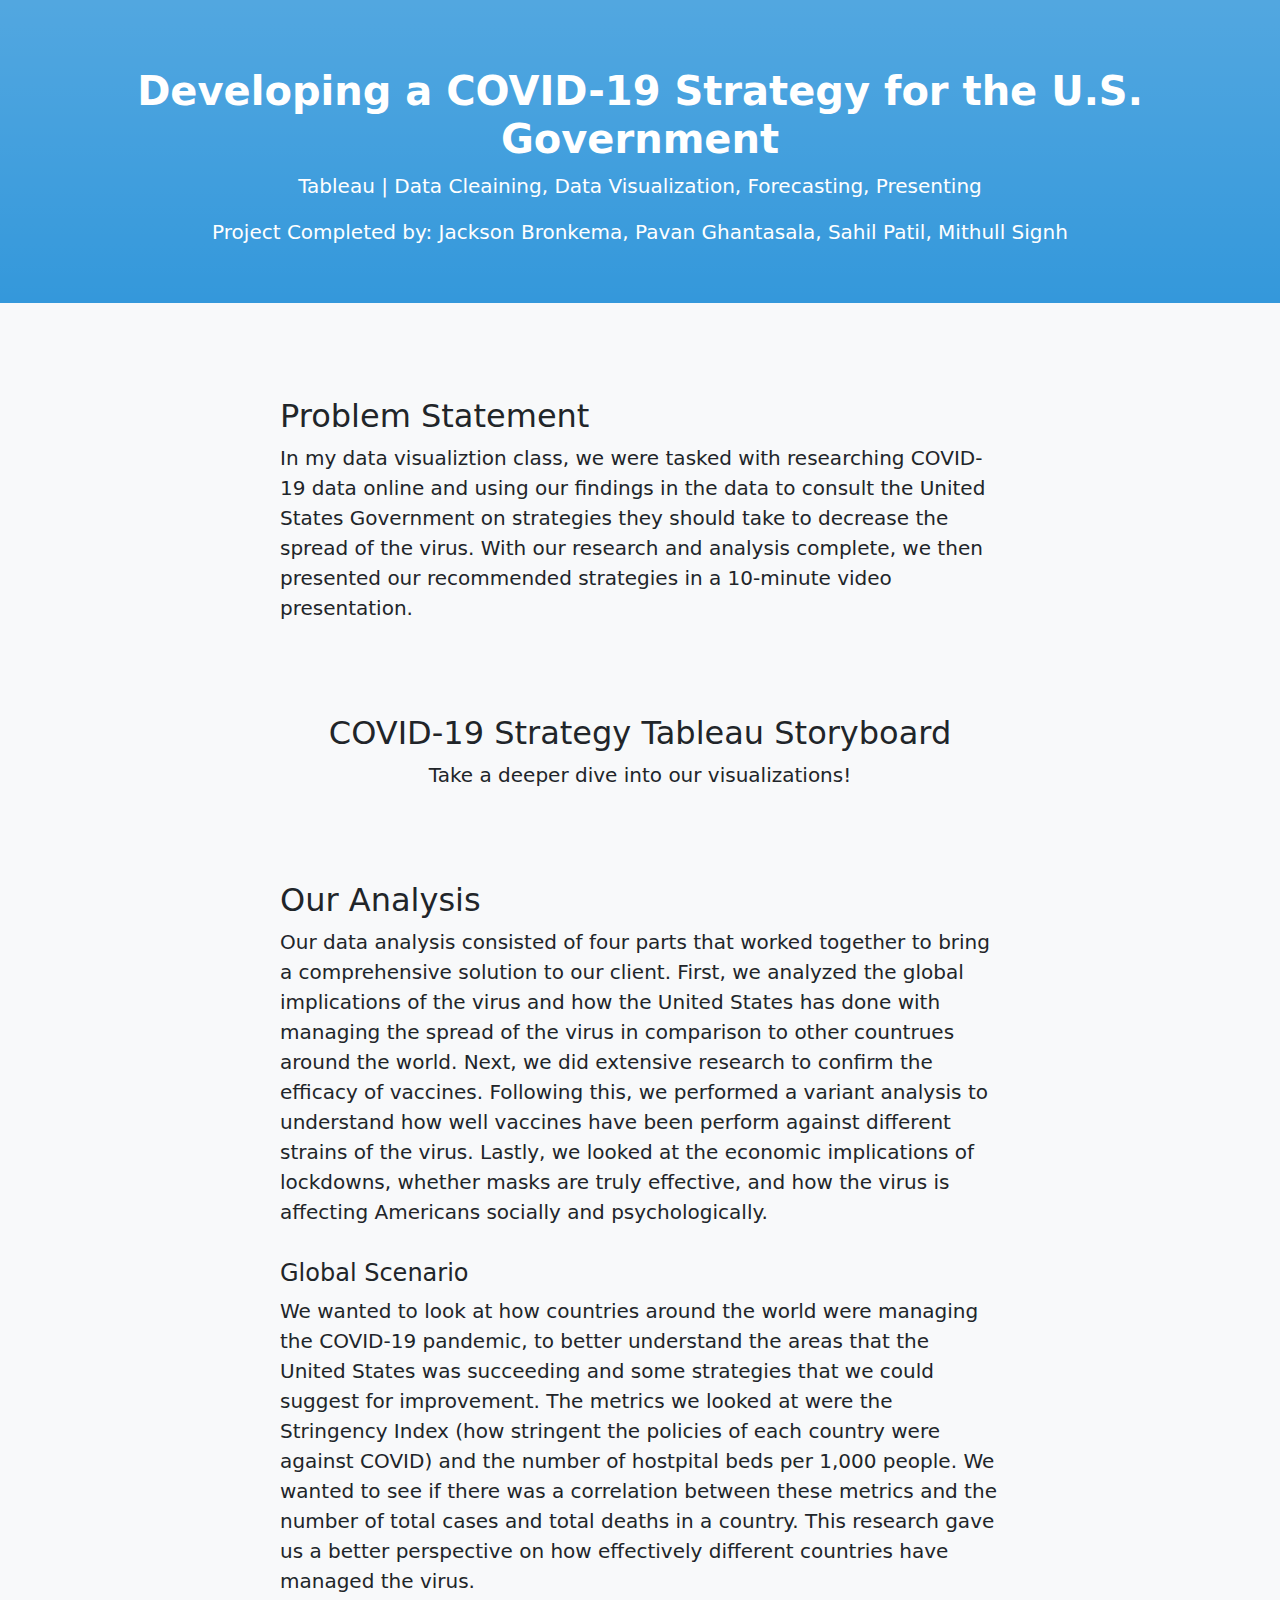
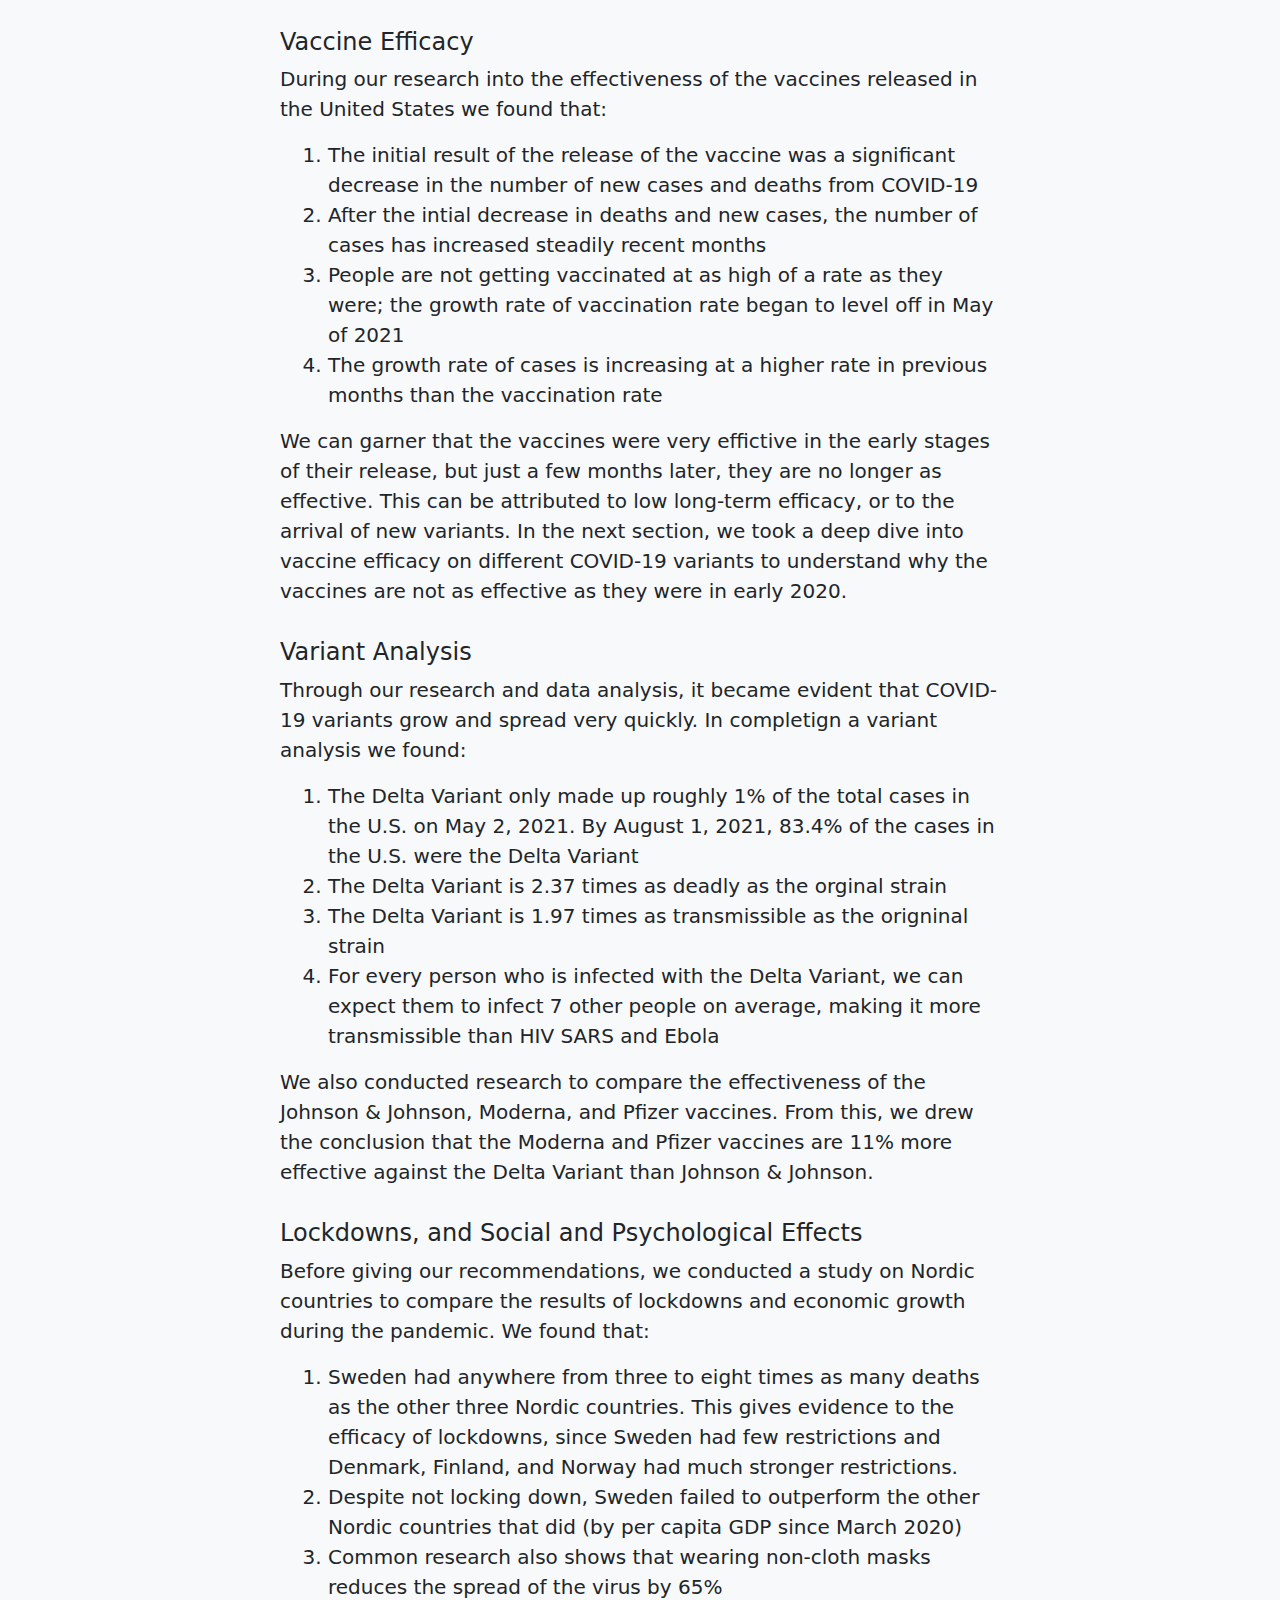
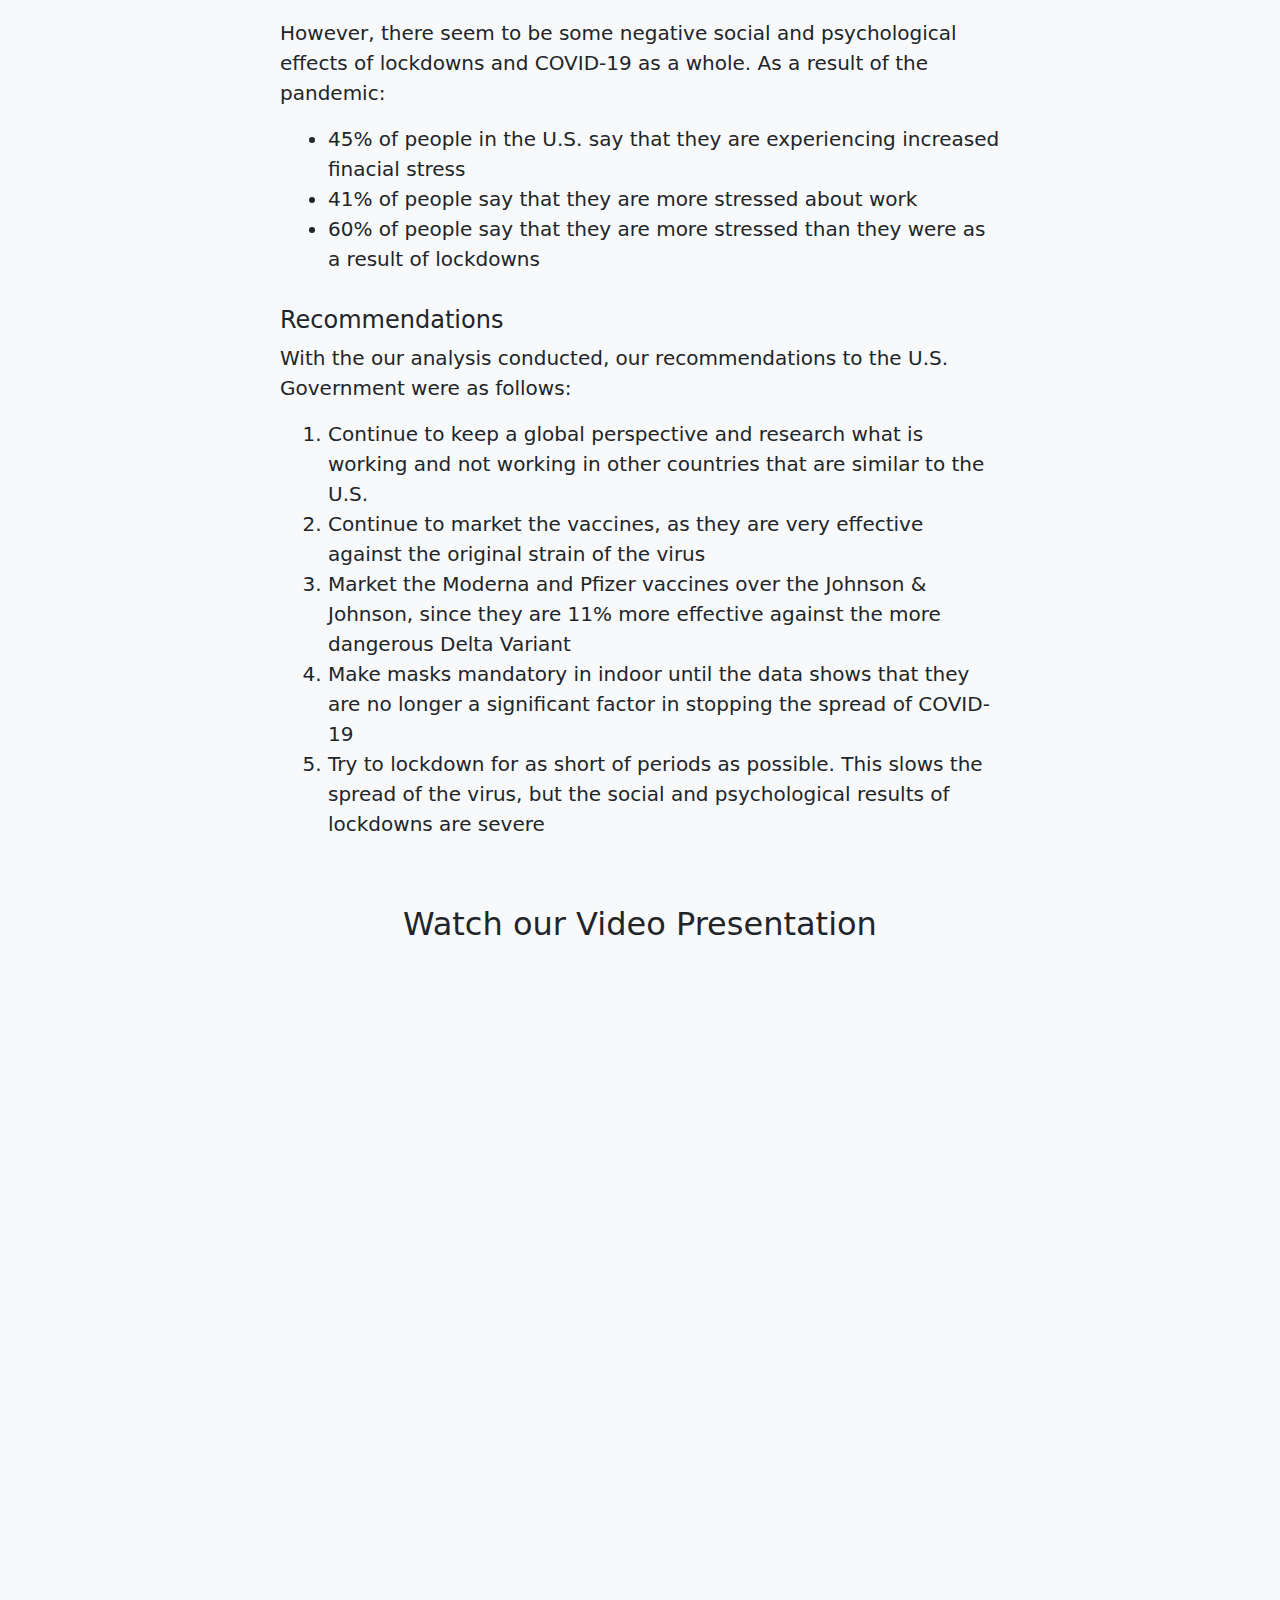
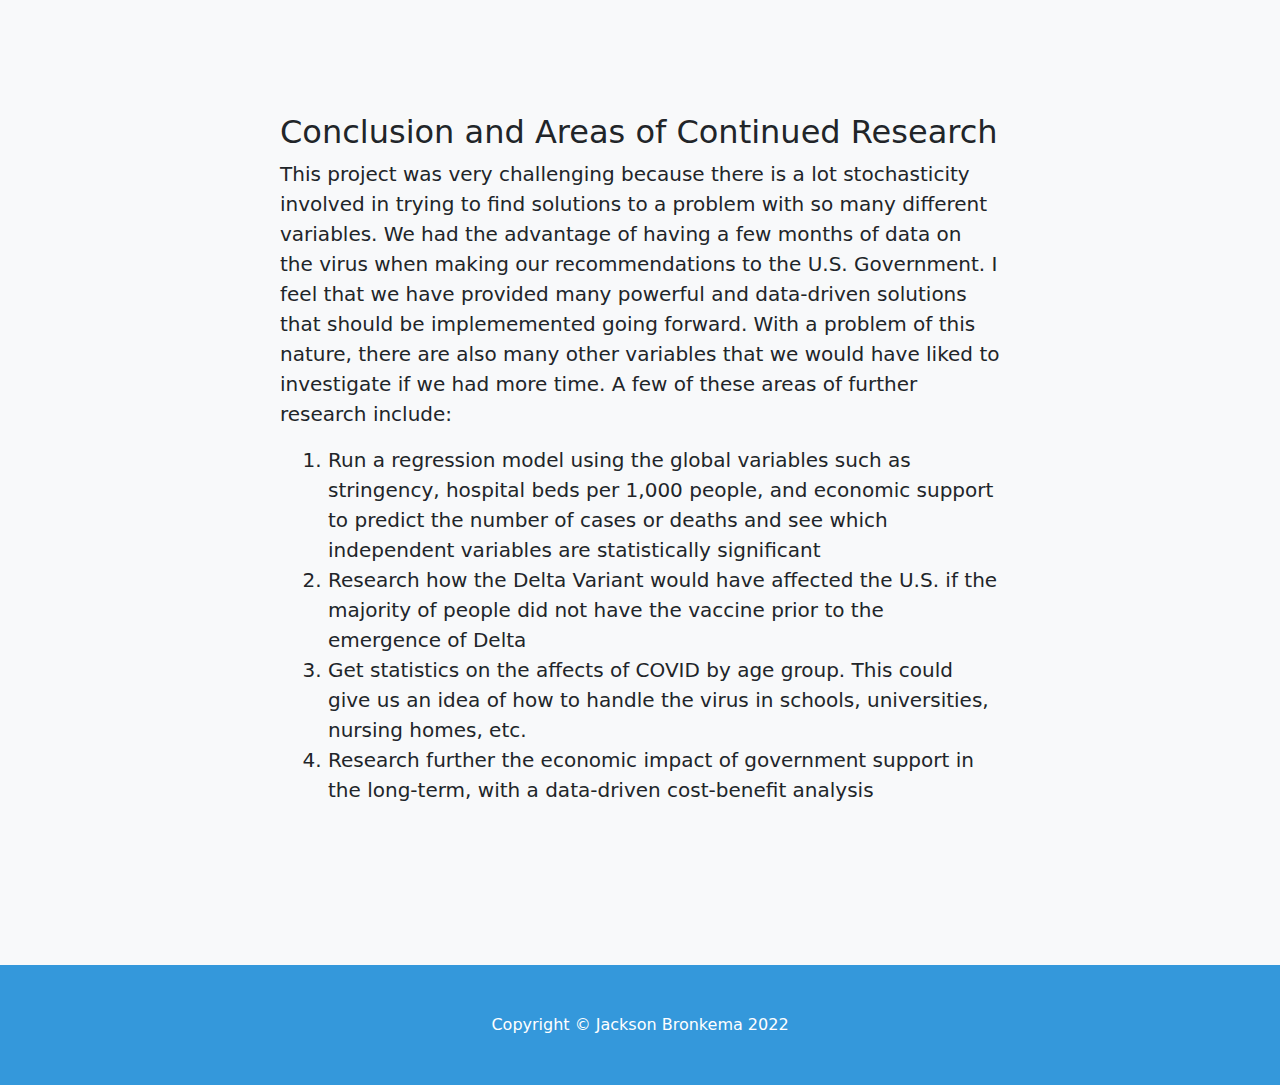
<file: portfolio/covid.html>
<!DOCTYPE html>
<html lang="en">
    <head>
        <meta charset="utf-8" />
        <meta name="viewport" content="width=device-width, initial-scale=1, shrink-to-fit=no" />
        <meta name="description" content="" />
        <meta name="author" content="" />
        <!-- <title>Scrolling Nav - Start Bootstrap Template</title> -->
        <link rel="icon" type="image/x-icon" href="assets/favicon.ico" />
        <!-- Core theme CSS (includes Bootstrap)-->
        <link href="css/styles.css" rel="stylesheet" />
    </head>
    <body id="page-top">

        <!-- Header-->
        <header class="header bg-gradient text-white">
            <div class="container px-4 text-center">
                <h1 class="fw-bolder">Developing a COVID-19 Strategy for the U.S. Government</h1>
                <p class="lead">Tableau | Data Cleaining, Data Visualization, Forecasting, Presenting</p>
                <p class="lead">Project Completed by: Jackson Bronkema, Pavan Ghantasala, Sahil Patil, Mithull Signh</p>
                <!-- -<a class="btn btn-lg btn-light" href="#about">Start scrolling!</a> -->
            </div>
        </header>

        <!-- Code section-->
        <section class="bg-light" id="services">
            <div class="container px-4">
                <div class="row gx-4 justify-content-center">
                    <div class="col-lg-8">

                    <!-- Problem Statement Section-->
                    <h2 class = "h2top">Problem Statement</h2>
                      <p class="lead ">In my data visualiztion class, we were tasked with researching COVID-19 data online and using our findings
                        in the data to consult the United States Government on strategies they should take to decrease the spread of the virus. With our research
                        and analysis complete, we then presented our recommended strategies in a 10-minute video presentation.
                      </p>


                  </div>
              </div>
          </div>



                      <br>
                      <br>
                      <center>
<!-- Storyboard Section-->
                      <h2>COVID-19 Strategy Tableau Storyboard </h2>
                      <p class="lead">Take a deeper dive into our visualizations!</font></p>

                      <div class='tableauPlaceholder' id='viz1643648788359' style='position: relative'><object class='tableauViz'  style='display:none;'><param name='host_url' value='https%3A%2F%2Fpublic.tableau.com%2F' /> <param name='embed_code_version' value='3' /> <param name='site_root' value='' /><param name='name' value='COVID-19Storyboard_16436487134030&#47;Story1' /><param name='tabs' value='no' /><param name='toolbar' value='yes' /><param name='animate_transition' value='yes' /><param name='display_static_image' value='yes' /><param name='display_spinner' value='yes' /><param name='display_overlay' value='yes' /><param name='display_count' value='yes' /><param name='language' value='en-US' /><param name='filter' value='publish=yes' /></object></div>                <script type='text/javascript'>                    var divElement = document.getElementById('viz1643648788359');                    var vizElement = divElement.getElementsByTagName('object')[0];                    vizElement.style.width='1016px';vizElement.style.height='991px';                    var scriptElement = document.createElement('script');                    scriptElement.src = 'https://public.tableau.com/javascripts/api/viz_v1.js';                    vizElement.parentNode.insertBefore(scriptElement, vizElement);                </script>


                    </center>


                        <br>
                        <br>



              <div class="container px-4">
                  <div class="row gx-4 justify-content-center">
                      <div class="col-lg-8">
                      <!-- Explaining our analysis section-->
                      <h2>Our Analysis</h2>
                      <p class="lead ">
                        Our data analysis consisted of four parts that worked together to bring a comprehensive solution to our client. First, we analyzed the global
                        implications of the virus and how the United States has done with managing the spread of the virus in comparison to other countrues around the world. Next, we
                        did extensive research to confirm the efficacy of vaccines. Following this, we performed a variant analysis to understand how well vaccines have been perform against different
                        strains of the virus. Lastly, we looked at the economic implications of lockdowns, whether masks are truly effective, and how the virus is affecting Americans socially
                        and psychologically.
                      </p>

                      <h4>Global Scenario</h4>
                      <p class="lead ">
                        We wanted to look at how countries around the world were managing the COVID-19 pandemic, to better understand the areas that the United States was succeeding
                        and some strategies that we could suggest for improvement. The metrics we looked at were the Stringency Index (how stringent the policies of each country were against
                        COVID) and the number of hostpital beds per 1,000 people. We wanted to see if there was a correlation between these metrics and the number of total cases and total deaths in a country.
                        This research gave us a better perspective on how effectively different countries have managed the virus.

                      <h4>Vaccine Efficacy</h4>
                      <p class="lead ">
                       During our research into the effectiveness of the vaccines released in the United States we found that:
                       <ol class="lead" >
                         <li>The initial result of the release of the vaccine was a significant decrease in the number of new cases and deaths from COVID-19</li>
                         <li>After the intial decrease in deaths and new cases, the number of cases has increased steadily recent months </li>
                         <li>People are not getting vaccinated at as high of a rate as they were; the growth rate of vaccination rate began to level off in May of 2021 </li>
                         <li>The growth rate of cases is increasing at a higher rate in previous months than the vaccination rate</li>
                       </ol>
                       <p class="lead ">
                       We can garner that the vaccines were very effictive in the early stages of their release, but just a few months later, they are no longer as effective. This can
                       be attributed to low long-term efficacy, or to the arrival of new variants. In the next section, we took a deep dive into vaccine efficacy on different COVID-19 variants to understand
                       why the vaccines are not as effective as they were in early 2020.
                      </p>
                      </p>

                      <h4>Variant Analysis</h4>
                      <p class="lead ">
                        Through our research and data analysis, it became evident that COVID-19 variants grow and spread very quickly. In completign a variant analysis we found:
                        <ol class="lead" >
                          <li>The Delta Variant only made up roughly 1% of the total cases in the U.S. on May 2, 2021. By August 1, 2021, 83.4% of the cases in the U.S. were the Delta
                          Variant</li>
                          <li>The Delta Variant is 2.37 times as deadly as the orginal strain</li>
                          <li>The Delta Variant is 1.97 times as transmissible as the origninal strain</li>
                          <li>For every person who is infected with the Delta Variant, we can expect them to infect 7 other people on average, making it more transmissible than HIV SARS and
                            Ebola </li>
                        </ol>
                        <p class="lead ">
                        We also conducted research to compare the effectiveness of the Johnson & Johnson, Moderna, and Pfizer vaccines. From this, we drew the conclusion that the Moderna and Pfizer
                        vaccines are 11% more effective against the Delta Variant than Johnson & Johnson.

                        </p>
                      </p>

                      <h4>Lockdowns, and Social and Psychological Effects</h4>
                      <p class="lead ">
                        Before giving our recommendations, we conducted a study on Nordic countries to compare the results of lockdowns and economic growth during the pandemic. We found that:
                        <ol class="lead" >
                          <li>Sweden had anywhere from three to eight times as many deaths as the other three Nordic countries. This gives evidence to the efficacy of lockdowns, since
                          Sweden had few restrictions and Denmark, Finland, and Norway had much stronger restrictions.</li>
                          <li>Despite not locking down, Sweden failed to outperform the other Nordic countries that did (by per capita GDP since March 2020)</li>
                          <li>Common research also shows that wearing non-cloth masks reduces the spread of the virus by 65%</li>
                        </ol>
                        <p class="lead ">
                        However, there seem to be some negative social and psychological effects of lockdowns and COVID-19 as a whole. As a result of the pandemic:
                        <ul class="lead" >
                          <li>45% of people in the U.S. say that they are experiencing increased finacial stress</li>
                          <li>41% of people say that they are more stressed about work</li>
                          <li>60% of people say that they are more stressed than they were as a result of lockdowns</li>
                        </ul>

                        </p>
                      </p>



                      <h4>Recommendations</h4>
                      <p class="lead ">
                        With the our analysis conducted, our recommendations to the U.S. Government were as follows:
                        <ol class="lead" >
                          <li>Continue to keep a global perspective and research what is working and not working in other countries that are similar to the U.S.</li>
                          <li>Continue to market the vaccines, as they are very effective against the original strain of the virus</li>
                          <li>Market the Moderna and Pfizer vaccines over the Johnson & Johnson, since they are 11% more effective against the more dangerous Delta Variant</li>
                          <li>Make masks mandatory in indoor until the data shows that they are no longer a significant factor in stopping the spread of COVID-19</li>
                          <li>Try to lockdown for as short of periods as possible. This slows the spread of the virus, but the social and psychological results of lockdowns are severe</li>
                        </ol>
                        </p>
                        <br>

                      </div>
                  </div>
              </div>


                        <!-- Video Section-->
                        <center>
                        <h2>Watch our Video Presentation</h2>
                        <br>

                        <iframe src="https://drive.google.com/file/d/1xJRyQ5YOjpiuGqFtex4P4UIn6IxBaylP/preview" width="840" height="680" allow="autoplay"></iframe>
                        </center>

                        <br>


                <div class="container px-4">
                    <div class="row gx-4 justify-content-center">
                        <div class="col-lg-8">
                        <!-- Conclusion Section-->
                        <h2>Conclusion and Areas of Continued Research</h2>

                        <p class="lead ">
                          This project was very challenging because there is a lot stochasticity involved in trying to find solutions to a problem with so many different variables. We had
                          the advantage of having a few months of data on the virus when making our recommendations to the U.S. Government. I feel that we have provided many powerful and data-driven
                          solutions that should be implememented going forward. With a problem of this nature, there are also many other variables that we would have liked to investigate if we had
                          more time. A few of these areas of further research include:
                            <ol class="lead" >
                              <li>Run a regression model using the global variables such as stringency, hospital beds per 1,000 people, and economic support to predict the number of cases or
                                deaths and see which independent variables are statistically significant</li>
                              <li>Research how the Delta Variant would have affected the U.S. if the majority of people did not have the vaccine prior to the emergence of Delta</li>
                              <li>Get statistics on the affects of COVID by age group. This could give us an idea of how to handle the virus in schools, universities, nursing homes, etc.</li>
                              <li>Research further the economic impact of government support in the long-term, with a data-driven cost-benefit analysis</li>
                            </ol>
                        </p>

                        <!-- This section is for formatting, this way, the footer will touch the bottom of the screen -->
                        <div class="container px-4">
                            <div class="row gx-4 justify-content-center">
                                <div class="col-lg-8">


                                </div>
                            </div>
                        </div>
                    </div>
                </div>
            </div>
          </section>

        <!-- Footer-->
        <footer class="py-5 bg-primary">
            <div class="container px-4"><p class="m-0 text-center text-white">Copyright &copy; Jackson Bronkema 2022</p></div>
        </footer>
        <!-- Bootstrap core JS-->
        <script src="https://cdn.jsdelivr.net/npm/bootstrap@5.1.3/dist/js/bootstrap.bundle.min.js"></script>
        <!-- Core theme JS-->
        <script src="js/scripts.js"></script>
    </body>
</html>
</file>
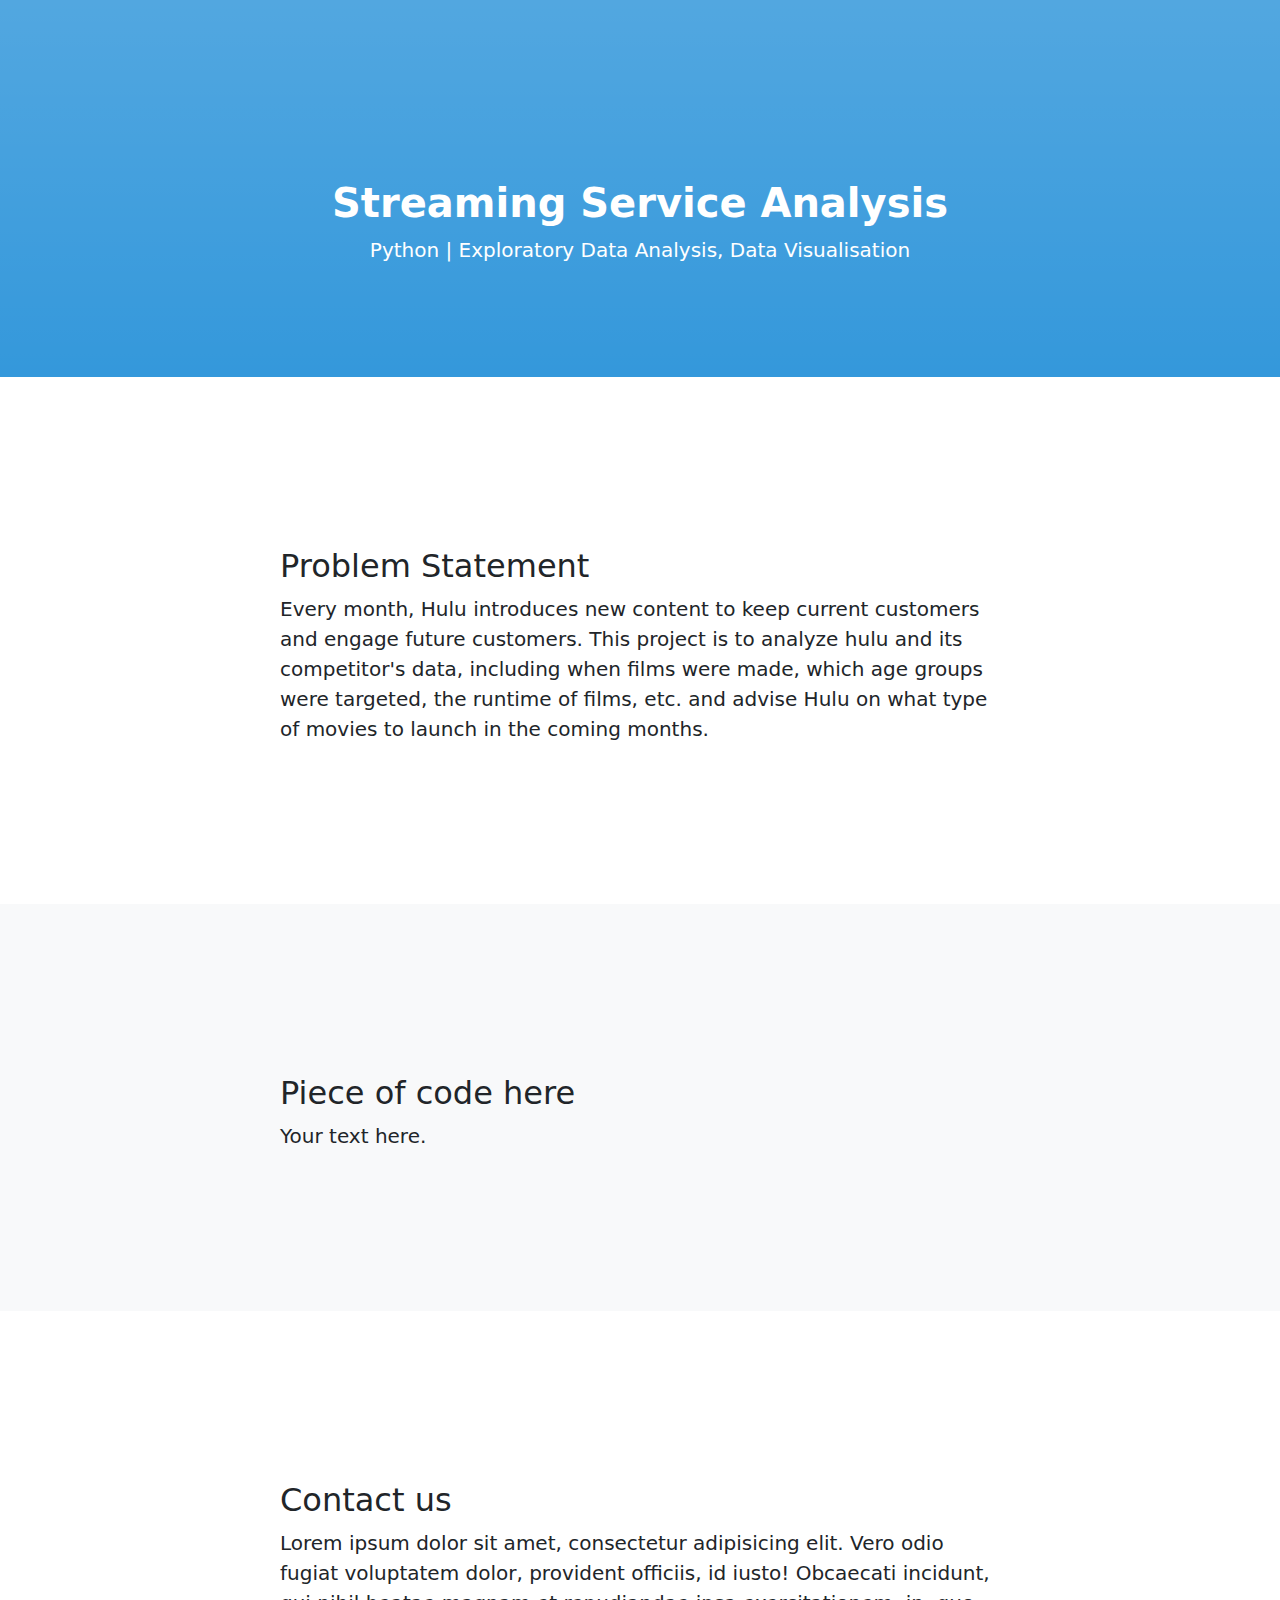
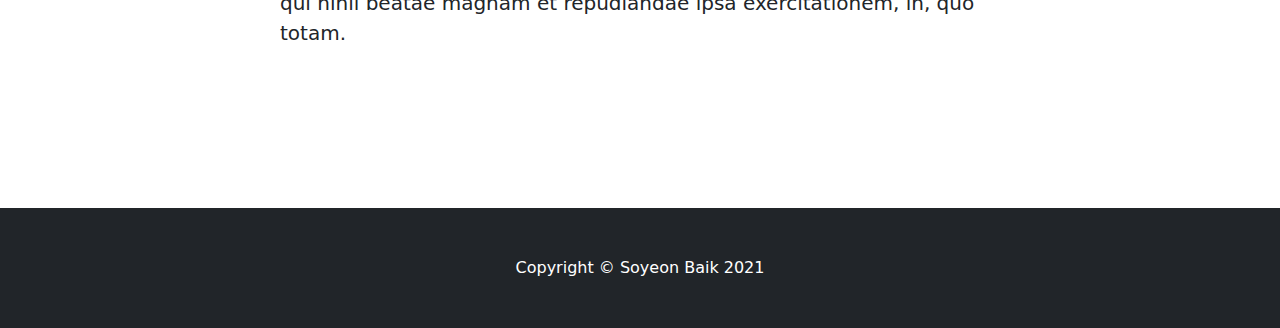
<file: portfolio/hulu.html>
<!DOCTYPE html>
<html lang="en">
    <head>
        <meta charset="utf-8" />
        <meta name="viewport" content="width=device-width, initial-scale=1, shrink-to-fit=no" />
        <meta name="description" content="" />
        <meta name="author" content="" />
        <!-- <title>Scrolling Nav - Start Bootstrap Template</title> -->
        <link rel="icon" type="image/x-icon" href="assets/favicon.ico" />
        <!-- Core theme CSS (includes Bootstrap)-->
        <link href="css/styles.css" rel="stylesheet" />
    </head>
    <body id="page-top">

        <!-- Header-->
        <header class="bg-primary bg-gradient text-white">
            <div class="container px-4 text-center">
                <h1 class="fw-bolder">Streaming Service Analysis</h1>
                <p class="lead">Python | Exploratory Data Analysis, Data Visualisation</p>
                <!-- -<a class="btn btn-lg btn-light" href="#about">Start scrolling!</a> -->
            </div>
        </header>
        <!-- White Background-->
        <section id="about">
            <div class="container px-4">
                <div class="row gx-4 justify-content-center">
                    <div class="col-lg-8">
                        <h2>Problem Statement</h2>
                        <p class="lead">Every month, Hulu introduces new content to keep current customers and engage future customers. This project is to analyze hulu and its competitor's data, including when films were made, which age groups were targeted, the runtime of films, etc. and advise Hulu on what type of movies to launch in the coming months. </p>
                        <!-- <ul>
                            <li>Bullet Point</li>
                            Without bullet point
                        </ul> -->
                    </div>
                </div>
            </div>
        </section>
        <!-- Code section-->
        <section class="bg-light" id="services">
            <div class="container px-4">
                <div class="row gx-4 justify-content-center">
                    <div class="col-lg-8">
                        <h2>Piece of code here</h2>
                        <p class="lead">Your text here.</font></p>
                    </div>
                </div>
            </div>
        </section>
        <!-- Contact section-->
        <section id="contact">
            <div class="container px-4">
                <div class="row gx-4 justify-content-center">
                    <div class="col-lg-8">
                        <h2>Contact us</h2>
                        <p class="lead">Lorem ipsum dolor sit amet, consectetur adipisicing elit. Vero odio fugiat voluptatem dolor, provident officiis, id iusto! Obcaecati incidunt, qui nihil beatae magnam et repudiandae ipsa exercitationem, in, quo totam.</p>
                    </div>
                </div>
            </div>
        </section>
        <!-- Footer-->
        <footer class="py-5 bg-dark">
            <div class="container px-4"><p class="m-0 text-center text-white">Copyright &copy; Soyeon Baik 2021</p></div>
        </footer>
        <!-- Bootstrap core JS-->
        <script src="https://cdn.jsdelivr.net/npm/bootstrap@5.1.3/dist/js/bootstrap.bundle.min.js"></script>
        <!-- Core theme JS-->
        <script src="js/scripts.js"></script>
    </body>
</html>
</file>
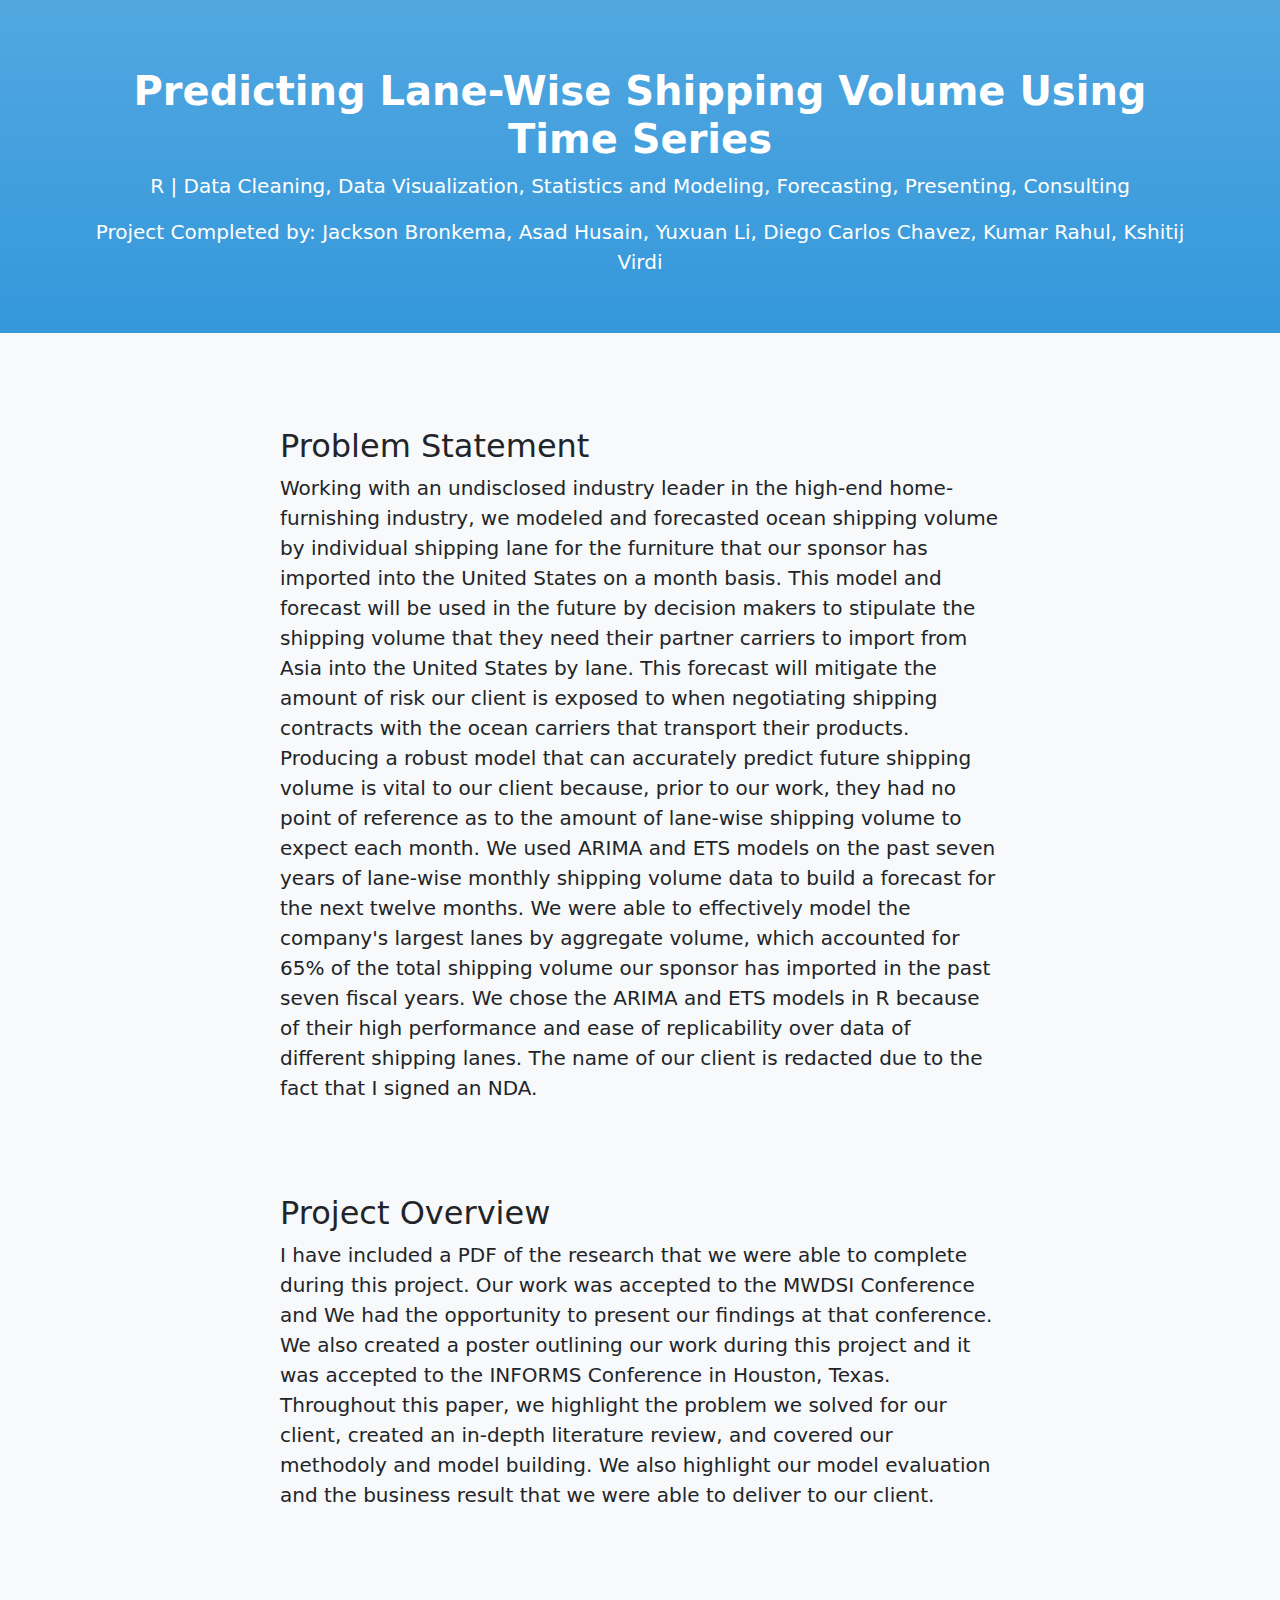
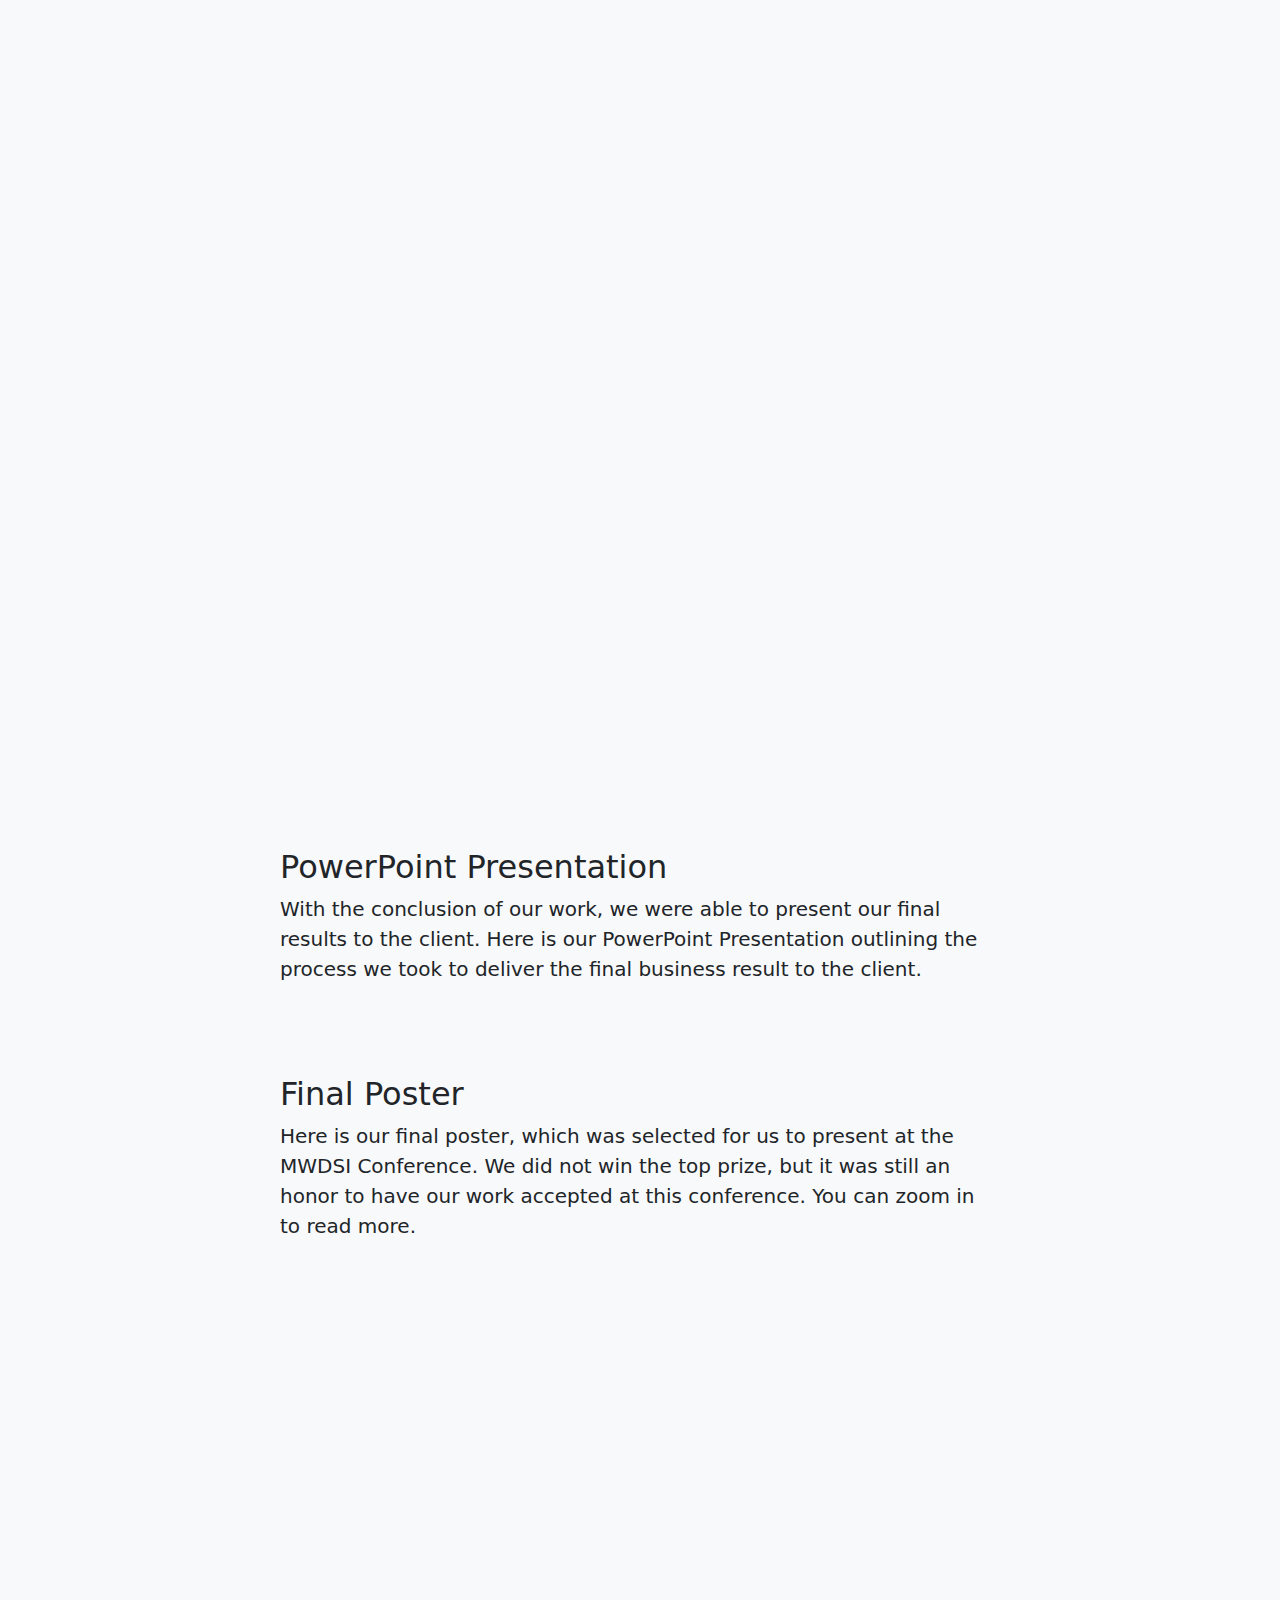
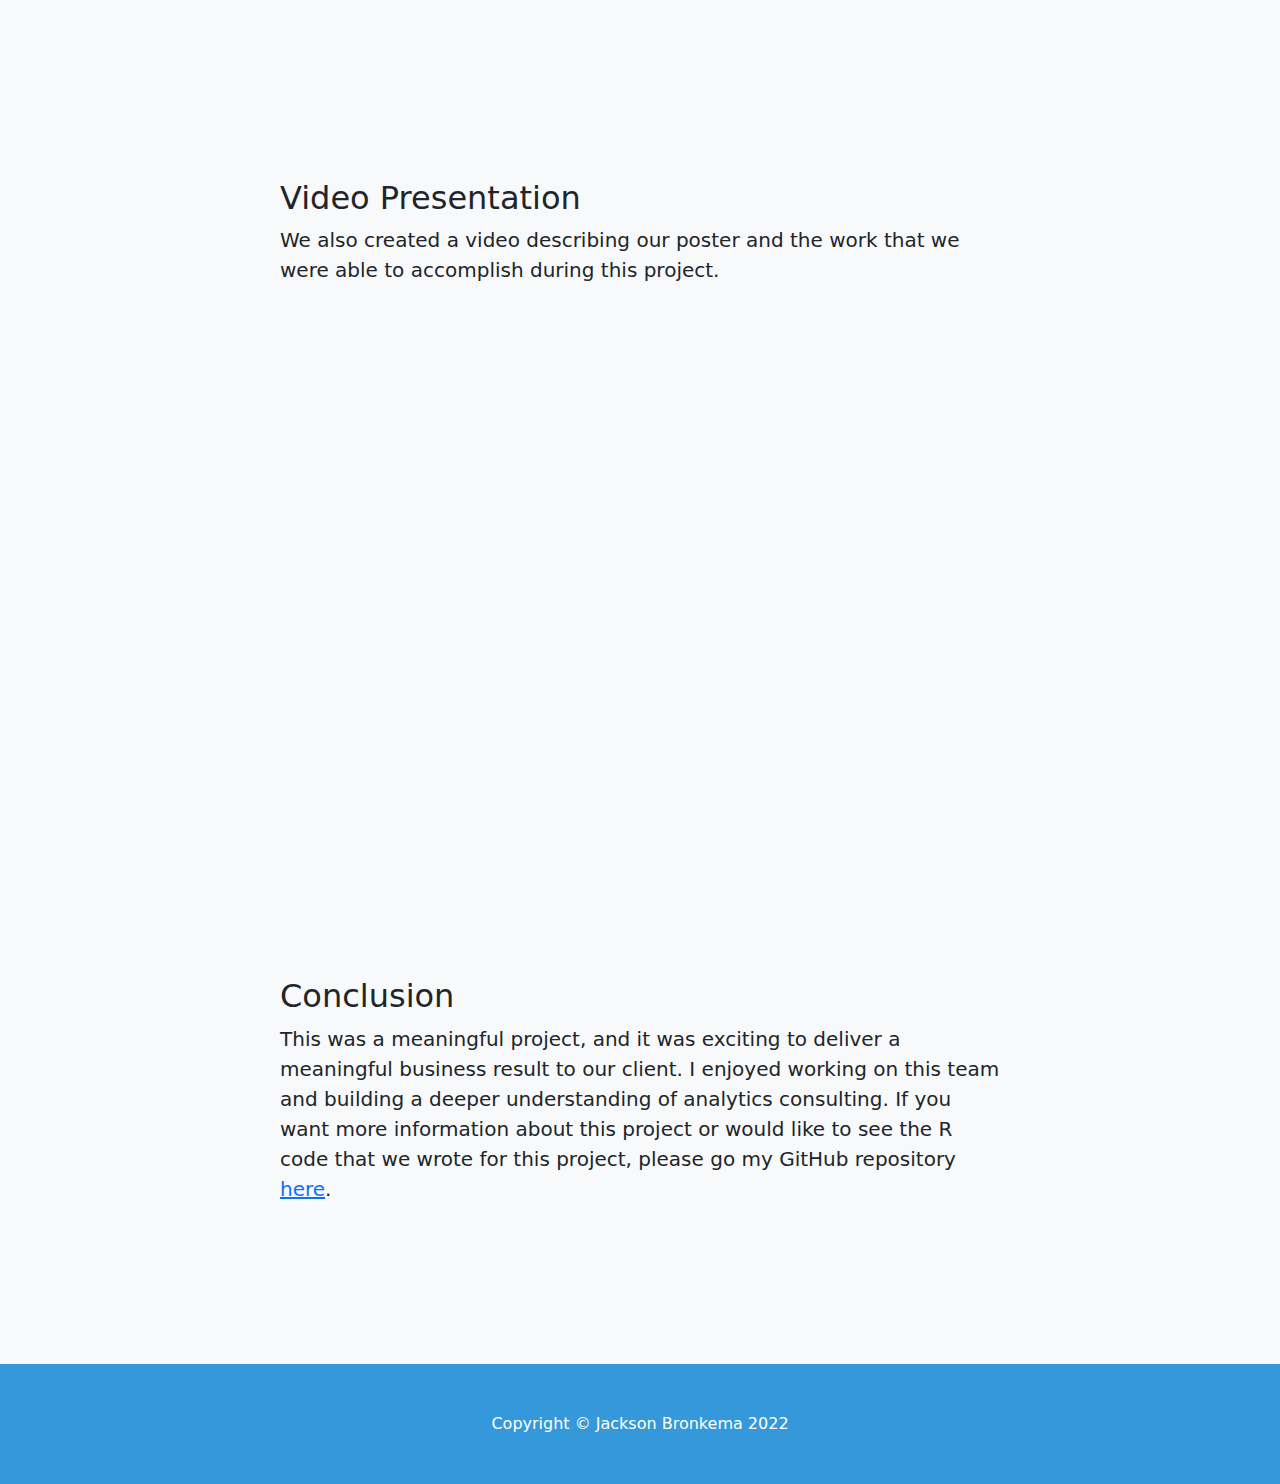
<file: portfolio/Industry Practicum.html>
<!DOCTYPE html>
<html lang="en">
    <head>
        <meta charset="utf-8" />
        <meta name="viewport" content="width=device-width, initial-scale=1, shrink-to-fit=no" />
        <meta name="description" content="" />
        <meta name="author" content="" />
        <!-- <title>Scrolling Nav - Start Bootstrap Template</title> -->
        <link rel="icon" type="image/x-icon" href="assets/favicon.ico" />
        <!-- Core theme CSS (includes Bootstrap)-->
        <link href="css/styles.css" rel="stylesheet" />
    </head>
    <body id="page-top">

        <!-- Header-->
        <header class="header bg-gradient text-white">
            <div class="container px-4 text-center">
                <h1 class="fw-bolder">Predicting Lane-Wise Shipping Volume Using Time Series</h1>
                <p class="lead">R | Data Cleaning, Data Visualization, Statistics and Modeling, Forecasting, Presenting, Consulting</p>
                <p class="lead">Project Completed by: Jackson Bronkema, Asad Husain, Yuxuan Li, Diego Carlos Chavez, Kumar Rahul, Kshitij Virdi</p>
                <!-- -<a class="btn btn-lg btn-light" href="#about">Start scrolling!</a> -->
            </div>
        </header>

        <!-- Code section-->
        <section class="bg-light" id="services">
            <div class="container px-4">
                <div class="row gx-4 justify-content-center">
                    <div class="col-lg-8">

                    <!-- Problem Statement Section-->
                    <h2 class = "h2top">Problem Statement</h2>
                      <p class="lead ">
                        Working with an undisclosed industry leader in the high-end home-furnishing industry, we modeled and forecasted ocean shipping volume
                        by individual shipping lane for the furniture that our sponsor has imported into the United States on a month basis. This model and
                        forecast will be used in the future by decision makers to stipulate the shipping volume that they need their partner carriers to
                        import from Asia into the United States by lane. This forecast will mitigate the amount of risk our client is exposed to when negotiating
                        shipping contracts with the ocean carriers that transport their products. Producing a robust model that can accurately predict future shipping
                        volume is vital to our client because, prior to our work, they had no point of reference as to the amount of lane-wise shipping volume to
                        expect each month. We used ARIMA and ETS models on the past seven years of lane-wise monthly shipping volume data to build a forecast for
                        the next twelve months. We were able to effectively model the company's largest lanes by aggregate volume, which accounted for 65% of the
                        total shipping volume our sponsor has imported in the past seven fiscal years. We chose the ARIMA and ETS models in R because of their
                        high performance and ease of replicability over data of different shipping lanes. The name of our client is redacted due to the fact that I
                        signed an NDA.
                      </p>

                      <br>
                      <br>

                      <h2>Project Overview</h2>

                      <p class="lead ">
                        I have included a PDF of the research that we were able to complete during this project. Our work was accepted to the MWDSI Conference and We had the opportunity
                        to present our findings at that conference. We also created a poster outlining our work during this project and it was accepted to the INFORMS Conference in Houston, Texas.
                        Throughout this paper, we highlight the problem we solved for our client, created an in-depth literature review, and covered our methodoly and model building. We also highlight
                        our model evaluation and the business result that we were able to deliver to our client.
                      </p>



                      <center>
                      <iframe src="https://drive.google.com/file/d/1203RM9zH59G27z4uefEN2Vnsjixobw0x/preview" width="840" height="840" allow="autoplay"></iframe>
                      </center>

                      <br>
                      <br>








                      <h2>PowerPoint Presentation</h2>

                      <p class="lead ">
                        With the conclusion of our work, we were able to present our final results to the client. Here is our PowerPoint
                        Presentation outlining the process we took to deliver the final business result to the client.
                      </p>


                      <br>
                      <br>

                      <h2>Final Poster</h2>

                      <p class="lead ">
                        Here is our final poster, which was selected for us to present at the MWDSI Conference. We did not win the top prize,
                        but it was still an honor to have our work accepted at this conference. You can zoom in to read more.
                        </p>

                      <center>
                        <iframe src="https://drive.google.com/file/d/1hD5sd31U8DPwyIGvu5BG3aPzuAAU5vaS/preview" width="840" height="440" allow="autoplay"></iframe>
                      </center>

                      <br>
                      <br>



                      <h2>Video Presentation</h2>

                      <p class="lead ">
                        We also created a video describing our poster and the work that we were able to accomplish during this project.
                        </p>
                      <center>
                        <iframe width="840" height="595" src="https://www.youtube.com/embed/ggTnhVDbNZg" title="YouTube video player" frameborder="0" allow="accelerometer; autoplay; clipboard-write;
                        encrypted-media; gyroscope; picture-in-picture" allowfullscreen></iframe>
                      </center>

                      <br>
                      <br>



                      <h2>Conclusion</h2>

                      <p class="lead ">
                        This was a meaningful project, and it was exciting to deliver a meaningful business result to our client. I enjoyed working on this team and building a deeper understanding of
                        analytics consulting. If you want more information about this project or would like to see the R code that we wrote for this project, please go my GitHub repository <a href="https://github.com/am11917/NBA_Prediction_Analytics" target="_blank">here</a>.
                        </p>

                    </div>
                </div>
            </div>






                        <!-- This section is for formatting, this way, the footer will touch the bottom of the screen -->
                        <div class="container px-4">
                            <div class="row gx-4 justify-content-center">
                                <div class="col-lg-8">


                                </div>
                            </div>
                        </div>
                    </div>
                </div>
            </div>
          </section>

        <!-- Footer-->
        <footer class="py-5 bg-primary">
            <div class="container px-4"><p class="m-0 text-center text-white">Copyright &copy; Jackson Bronkema 2022</p></div>
        </footer>
        <!-- Bootstrap core JS-->
        <script src="https://cdn.jsdelivr.net/npm/bootstrap@5.1.3/dist/js/bootstrap.bundle.min.js"></script>
        <!-- Core theme JS-->
        <script src="js/scripts.js"></script>
    </body>
</html>
</file>
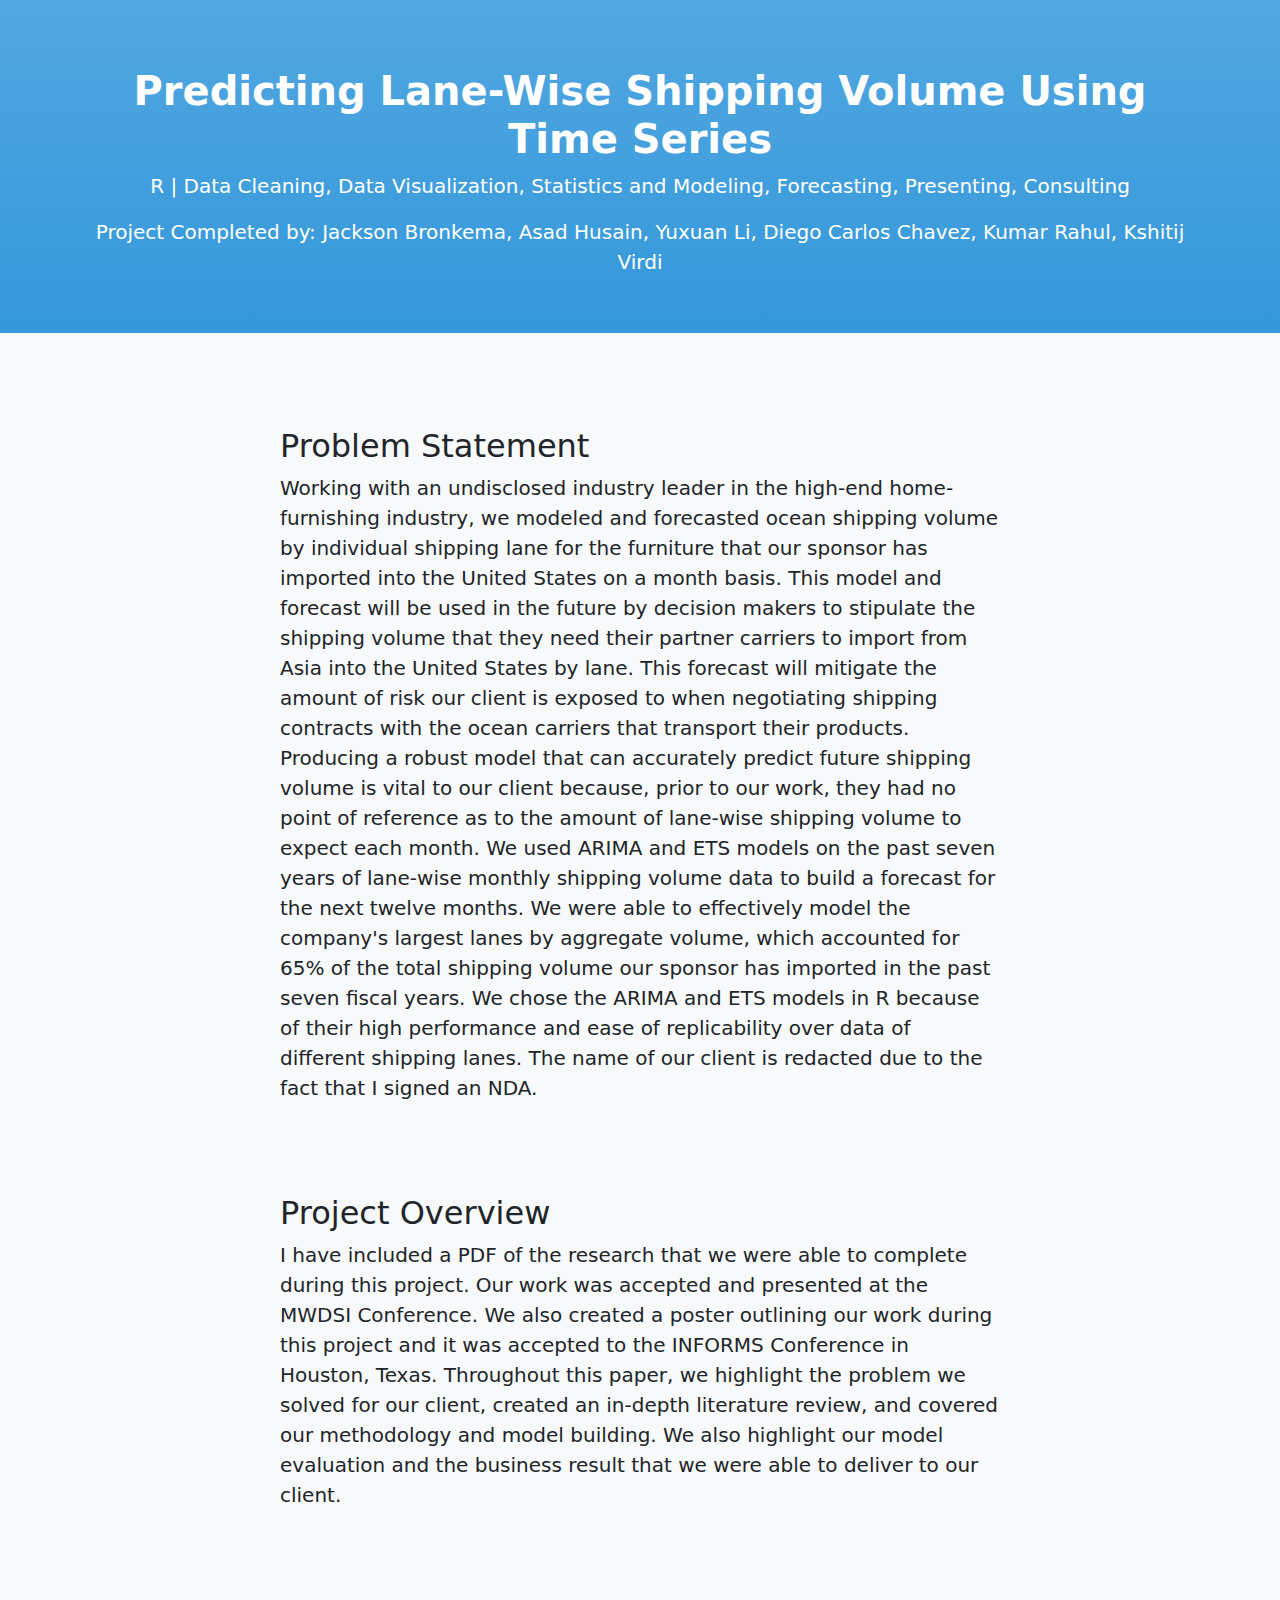
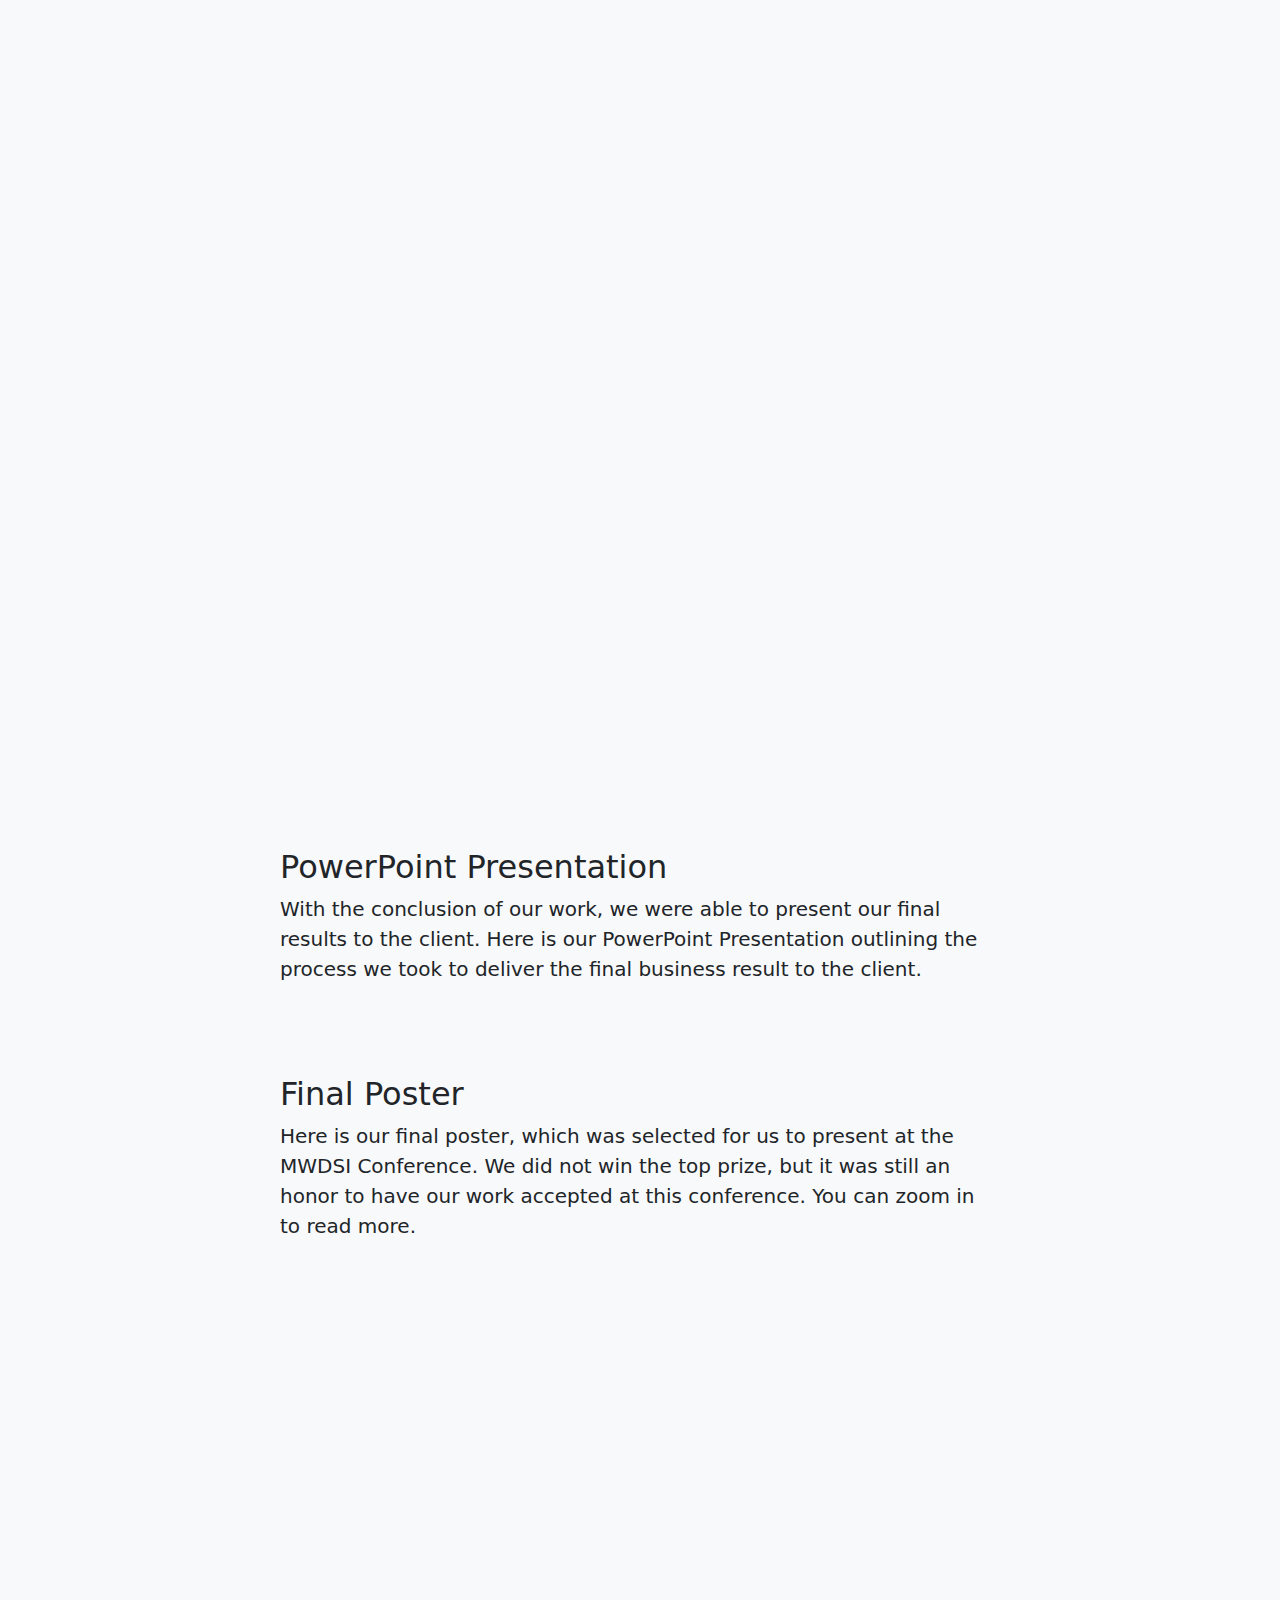
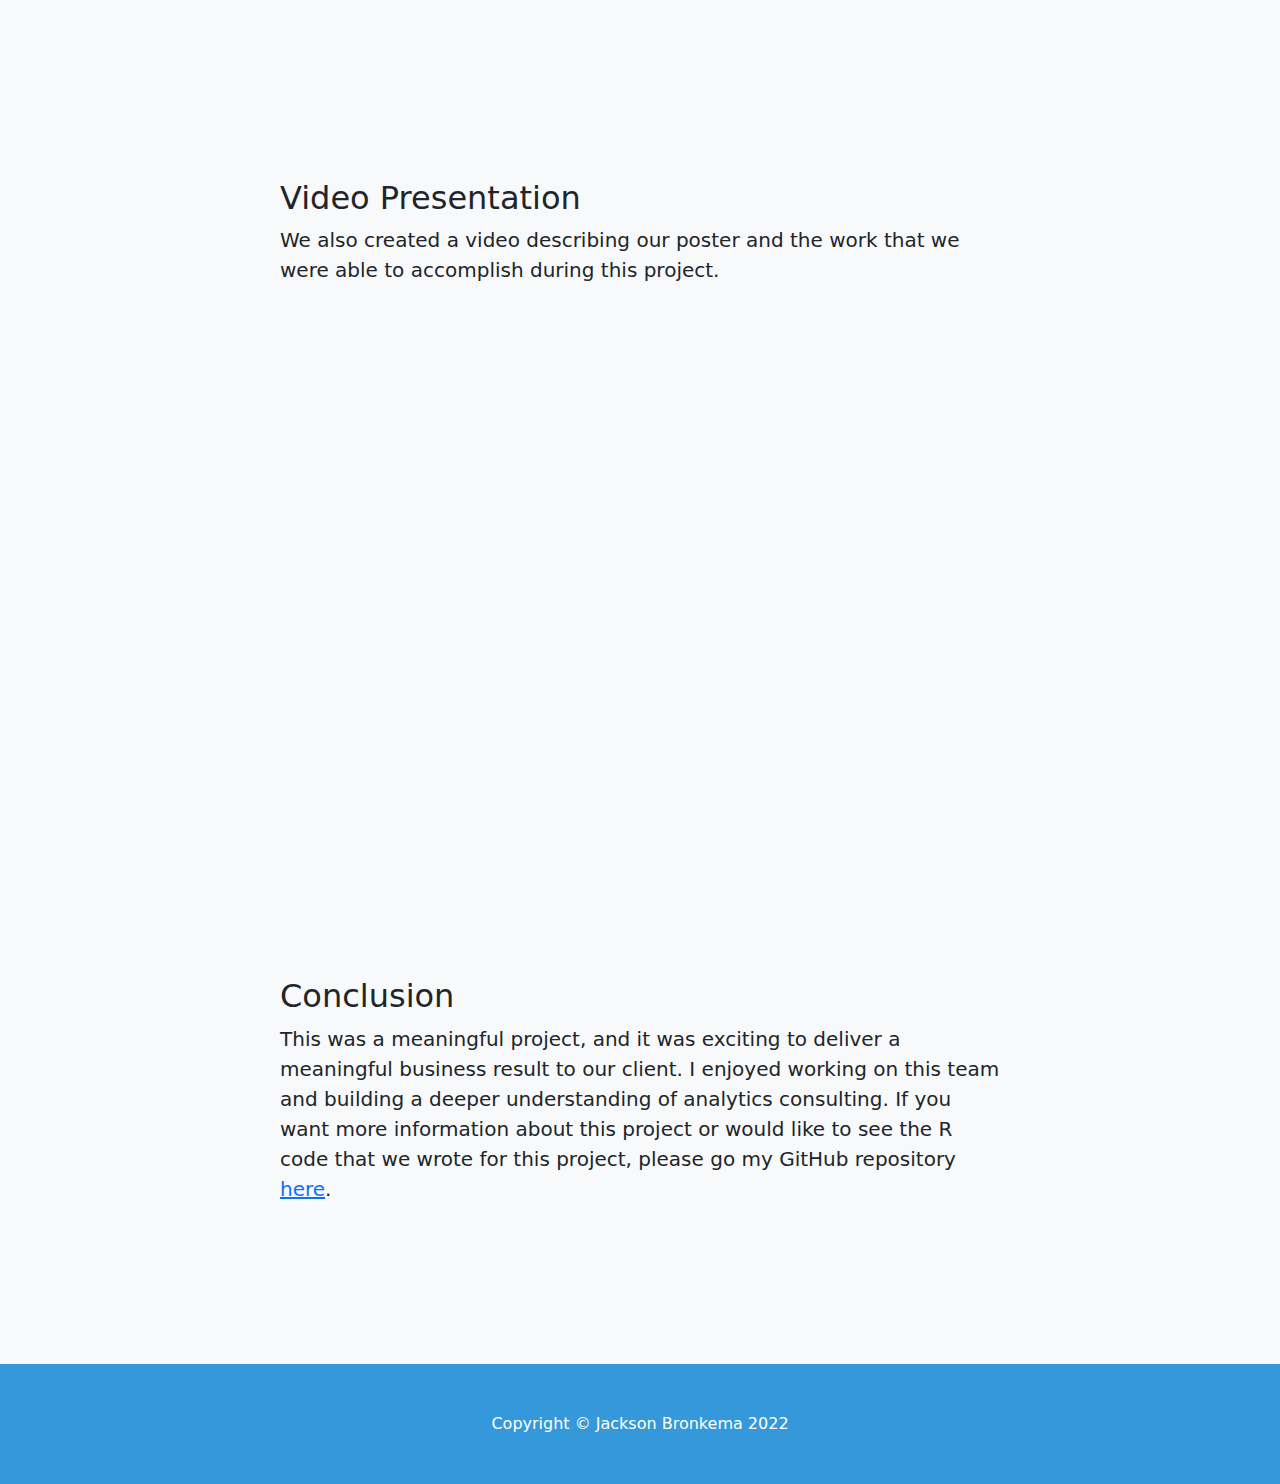
<file: portfolio/IP.html>
<!DOCTYPE html>
<html lang="en">
    <head>
        <meta charset="utf-8" />
        <meta name="viewport" content="width=device-width, initial-scale=1, shrink-to-fit=no" />
        <meta name="description" content="" />
        <meta name="author" content="" />
        <!-- <title>Scrolling Nav - Start Bootstrap Template</title> -->
        <link rel="icon" type="image/x-icon" href="assets/favicon.ico" />
        <!-- Core theme CSS (includes Bootstrap)-->
        <link href="css/styles.css" rel="stylesheet" />
    </head>
    <body id="page-top">

        <!-- Header-->
        <header class="header bg-gradient text-white">
            <div class="container px-4 text-center">
                <h1 class="fw-bolder">Predicting Lane-Wise Shipping Volume Using Time Series</h1>
                <p class="lead">R | Data Cleaning, Data Visualization, Statistics and Modeling, Forecasting, Presenting, Consulting</p>
                <p class="lead">Project Completed by: Jackson Bronkema, Asad Husain, Yuxuan Li, Diego Carlos Chavez, Kumar Rahul, Kshitij Virdi</p>
                <!-- -<a class="btn btn-lg btn-light" href="#about">Start scrolling!</a> -->
            </div>
        </header>

        <!-- Code section-->
        <section class="bg-light" id="services">
            <div class="container px-4">
                <div class="row gx-4 justify-content-center">
                    <div class="col-lg-8">

                    <!-- Problem Statement Section-->
                    <h2 class = "h2top">Problem Statement</h2>
                      <p class="lead ">
                        Working with an undisclosed industry leader in the high-end home-furnishing industry, we modeled and forecasted ocean shipping volume
                        by individual shipping lane for the furniture that our sponsor has imported into the United States on a month basis. This model and
                        forecast will be used in the future by decision makers to stipulate the shipping volume that they need their partner carriers to
                        import from Asia into the United States by lane. This forecast will mitigate the amount of risk our client is exposed to when negotiating
                        shipping contracts with the ocean carriers that transport their products. Producing a robust model that can accurately predict future shipping
                        volume is vital to our client because, prior to our work, they had no point of reference as to the amount of lane-wise shipping volume to
                        expect each month. We used ARIMA and ETS models on the past seven years of lane-wise monthly shipping volume data to build a forecast for
                        the next twelve months. We were able to effectively model the company's largest lanes by aggregate volume, which accounted for 65% of the
                        total shipping volume our sponsor has imported in the past seven fiscal years. We chose the ARIMA and ETS models in R because of their
                        high performance and ease of replicability over data of different shipping lanes. The name of our client is redacted due to the fact that I
                        signed an NDA.
                      </p>

                      <br>
                      <br>

                      <h2>Project Overview</h2>

                      <p class="lead ">
                        I have included a PDF of the research that we were able to complete during this project. Our work was accepted and presented at the MWDSI Conference. We also created a
                        poster outlining our work during this project and it was accepted to the INFORMS Conference in Houston, Texas.
                        Throughout this paper, we highlight the problem we solved for our client, created an in-depth literature review, and covered our methodology and model building. We also highlight
                        our model evaluation and the business result that we were able to deliver to our client.
                      </p>



                      <center>
                      <iframe src="https://drive.google.com/file/d/1203RM9zH59G27z4uefEN2Vnsjixobw0x/preview" width="840" height="840" allow="autoplay"></iframe>
                      </center>

                      <br>
                      <br>








                      <h2>PowerPoint Presentation</h2>

                      <p class="lead ">
                        With the conclusion of our work, we were able to present our final results to the client. Here is our PowerPoint
                        Presentation outlining the process we took to deliver the final business result to the client.
                      </p>


                      <br>
                      <br>

                      <h2>Final Poster</h2>

                      <p class="lead ">
                        Here is our final poster, which was selected for us to present at the MWDSI Conference. We did not win the top prize,
                        but it was still an honor to have our work accepted at this conference. You can zoom in to read more.
                        </p>

                      <center>
                        <iframe src="https://drive.google.com/file/d/1hD5sd31U8DPwyIGvu5BG3aPzuAAU5vaS/preview" width="840" height="440" allow="autoplay"></iframe>
                      </center>

                      <br>
                      <br>



                      <h2>Video Presentation</h2>

                      <p class="lead ">
                        We also created a video describing our poster and the work that we were able to accomplish during this project.
                        </p>
                      <center>
                        <iframe width="840" height="595" src="https://www.youtube.com/embed/ggTnhVDbNZg" title="YouTube video player" frameborder="0" allow="accelerometer; autoplay; clipboard-write;
                        encrypted-media; gyroscope; picture-in-picture" allowfullscreen></iframe>
                      </center>

                      <br>
                      <br>



                      <h2>Conclusion</h2>

                      <p class="lead ">
                        This was a meaningful project, and it was exciting to deliver a meaningful business result to our client. I enjoyed working on this team and building a deeper understanding of
                        analytics consulting. If you want more information about this project or would like to see the R code that we wrote for this project, please go my GitHub repository
                        <a href="https://github.com/jtbronkema/shippingvolume" target="_blank">here</a>.
                        </p>

                    </div>
                </div>
            </div>






                        <!-- This section is for formatting, this way, the footer will touch the bottom of the screen -->
                        <div class="container px-4">
                            <div class="row gx-4 justify-content-center">
                                <div class="col-lg-8">


                                </div>
                            </div>
                        </div>
                    </div>
                </div>
            </div>
          </section>

        <!-- Footer-->
        <footer class="py-5 bg-primary">
            <div class="container px-4"><p class="m-0 text-center text-white">Copyright &copy; Jackson Bronkema 2022</p></div>
        </footer>
        <!-- Bootstrap core JS-->
        <script src="https://cdn.jsdelivr.net/npm/bootstrap@5.1.3/dist/js/bootstrap.bundle.min.js"></script>
        <!-- Core theme JS-->
        <script src="js/scripts.js"></script>
    </body>
</html>
</file>
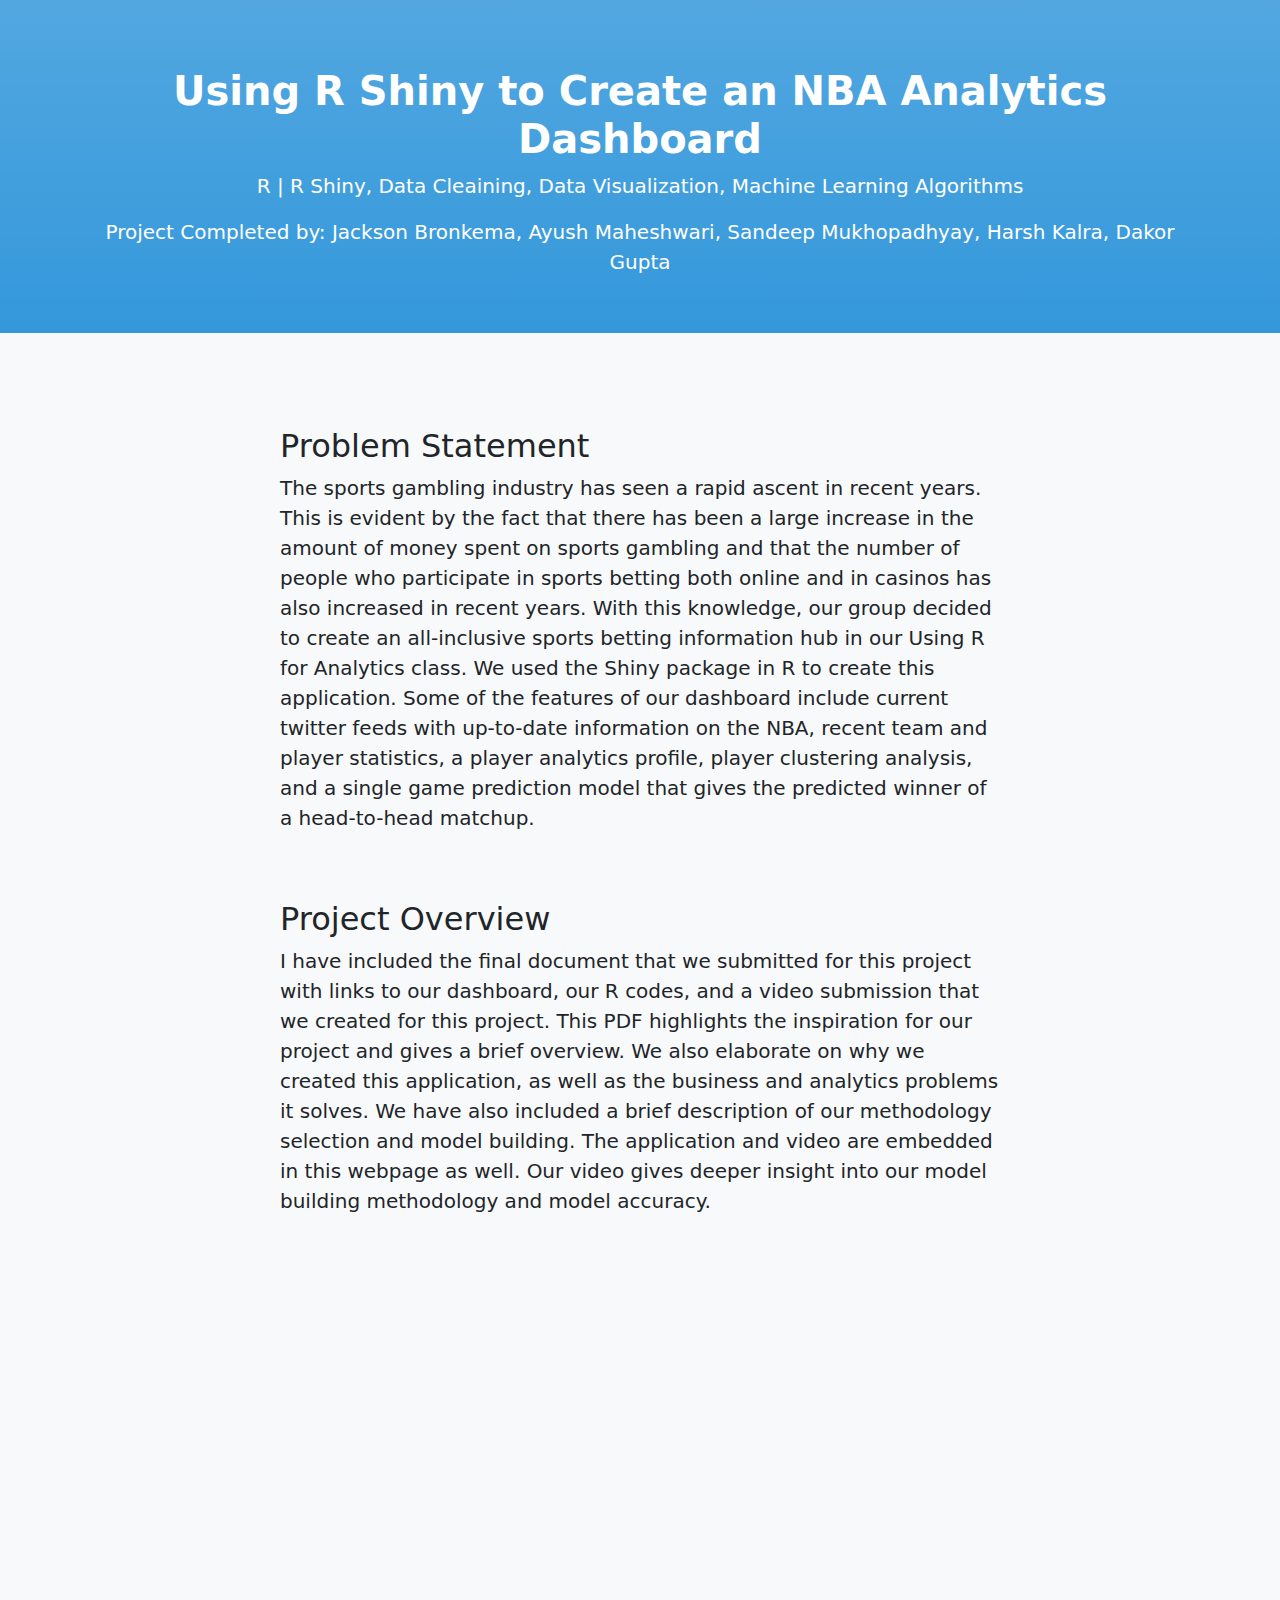
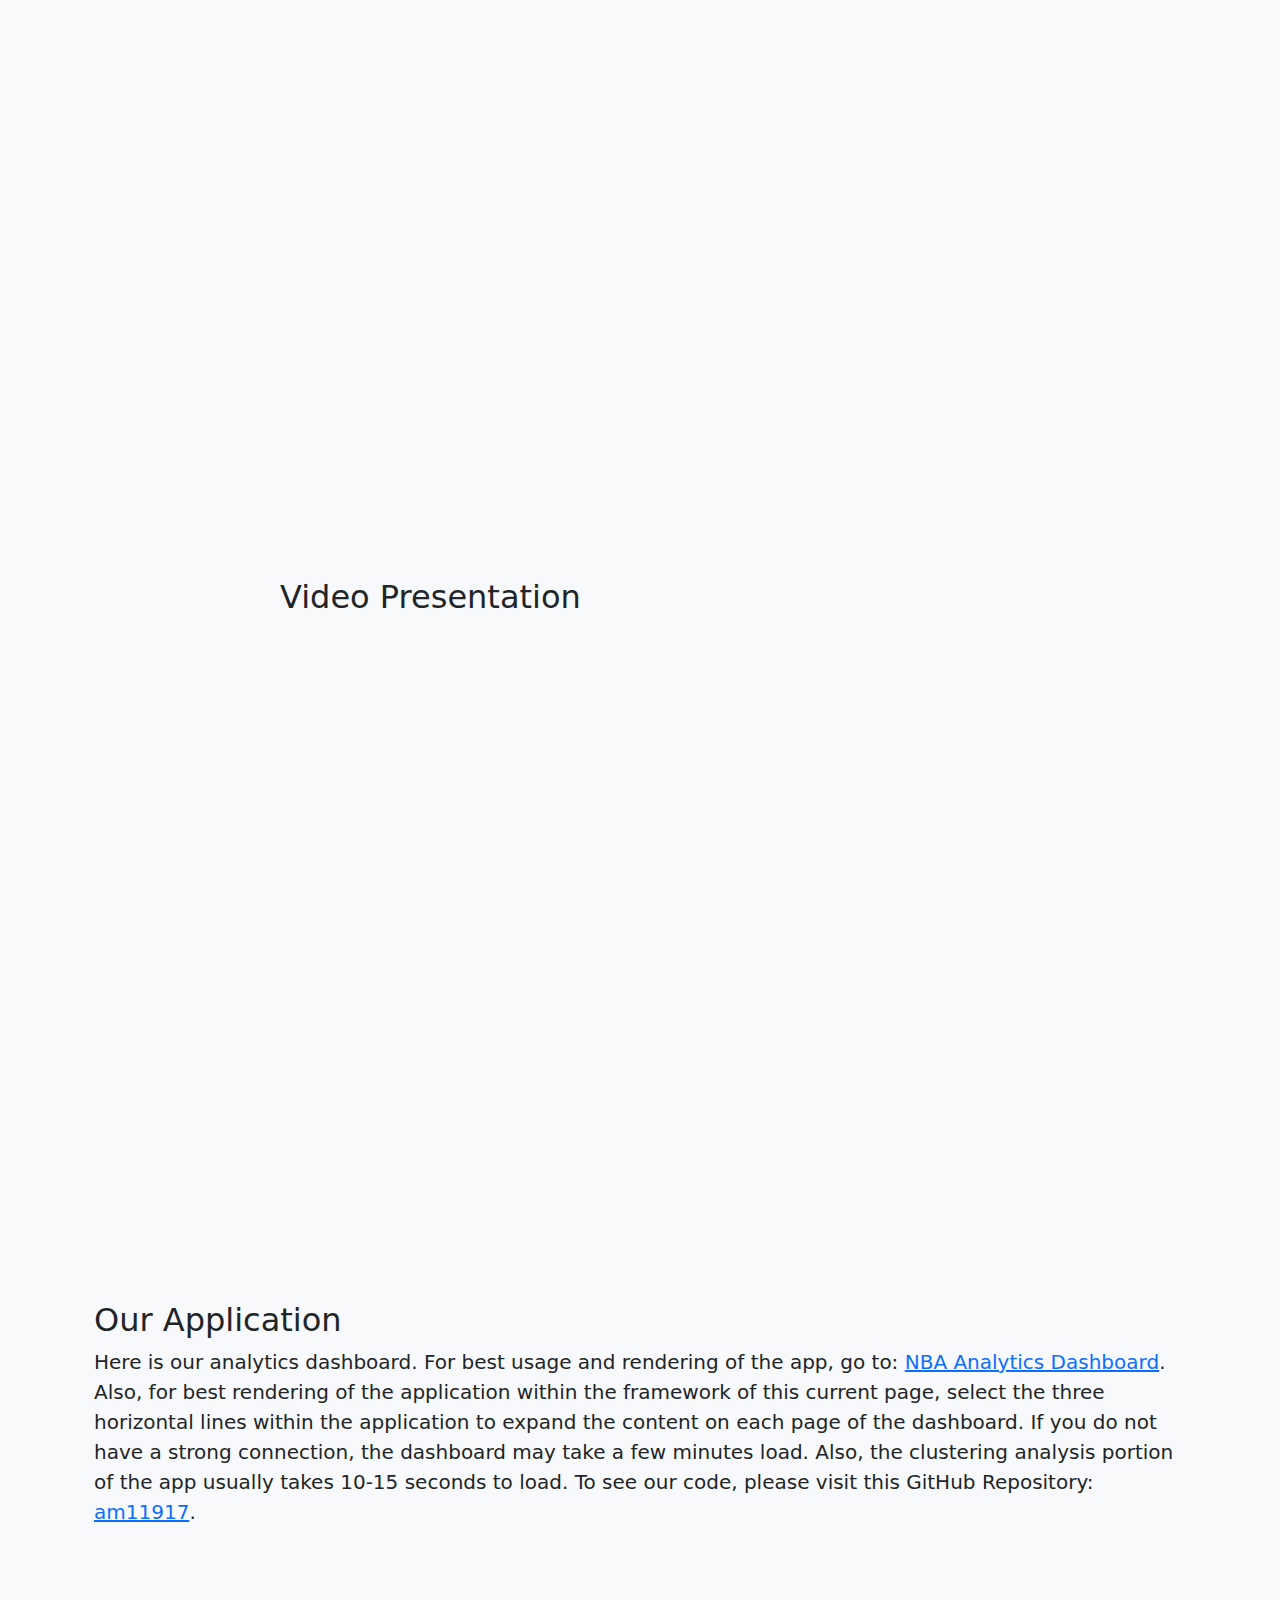
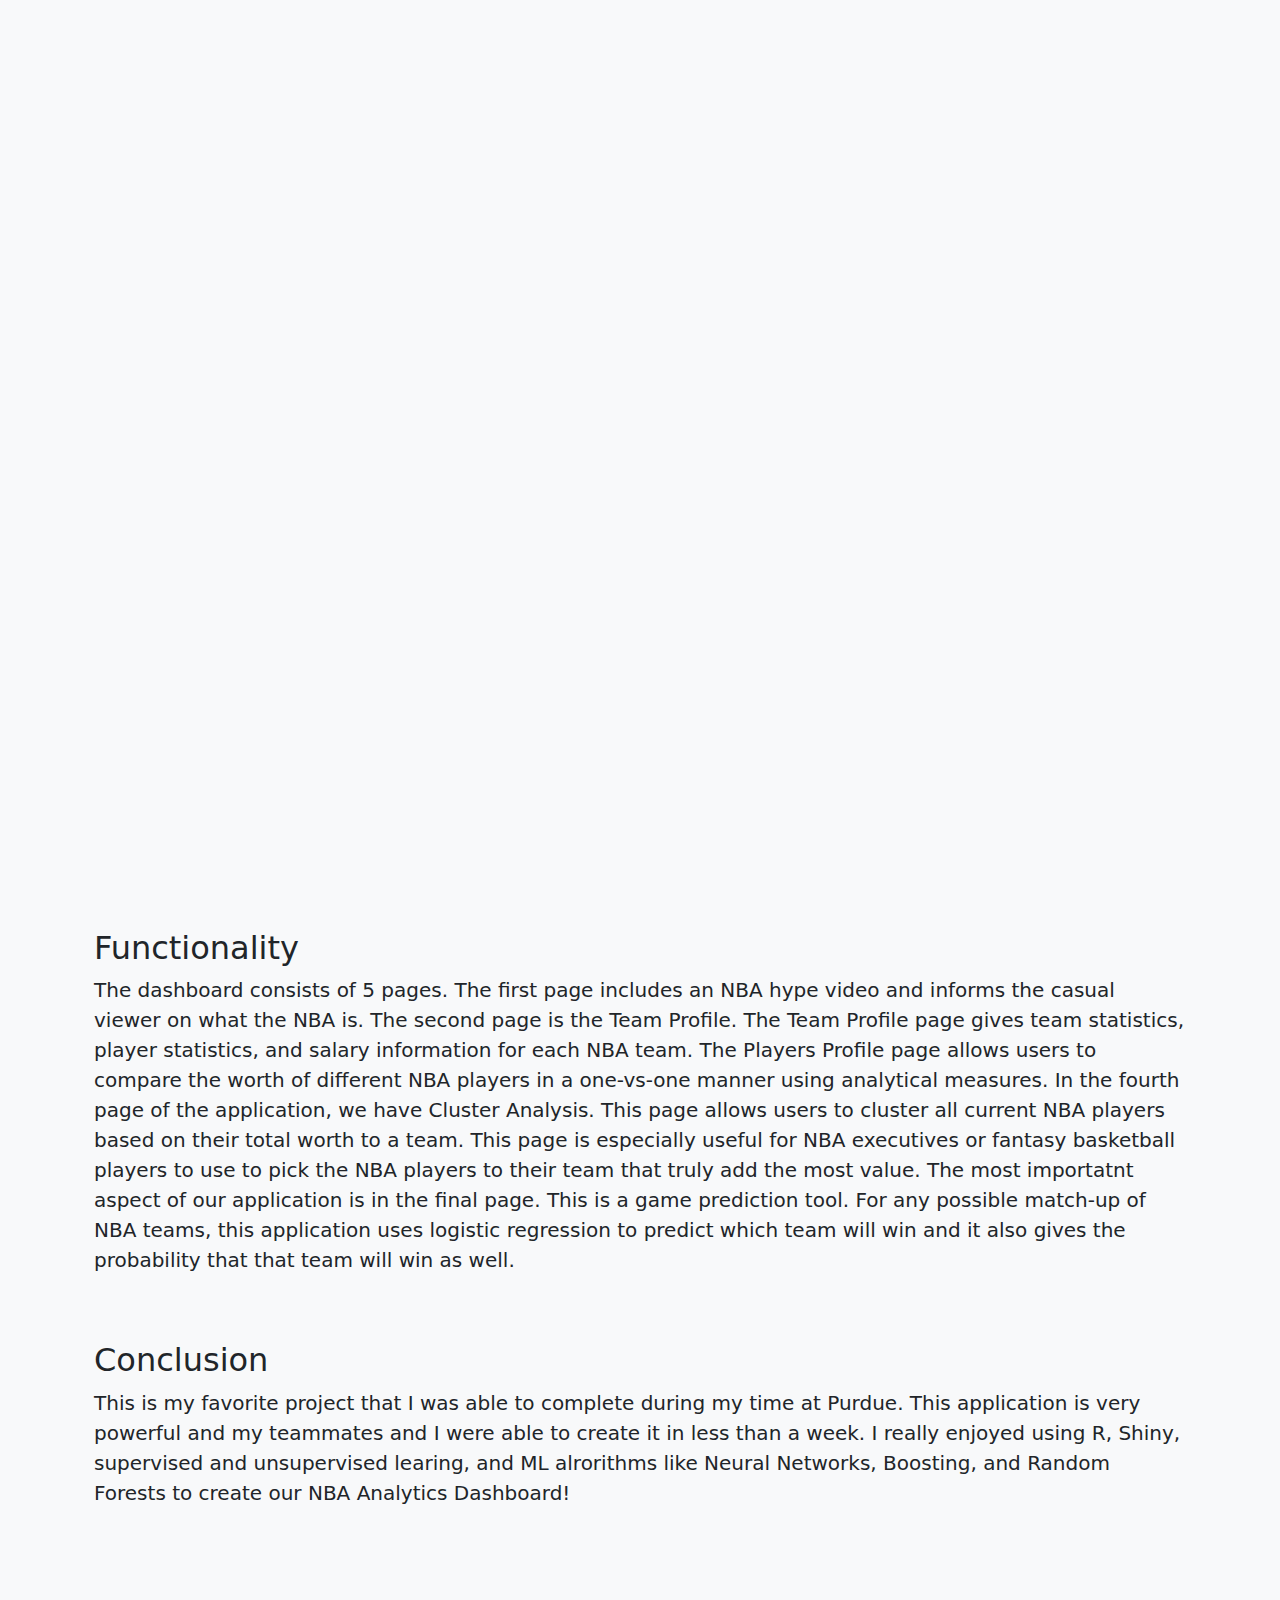
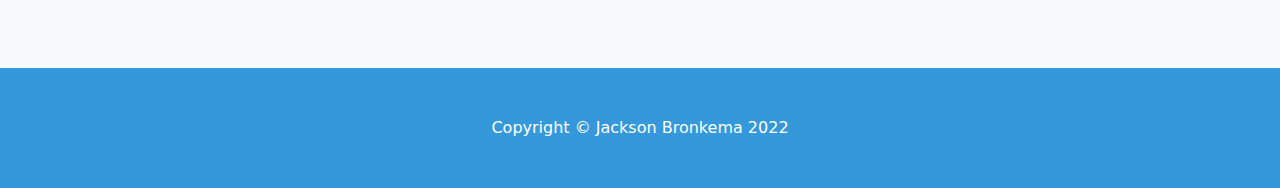
<file: portfolio/shiny.html>
<!DOCTYPE html>
<html lang="en">
    <head>
        <meta charset="utf-8" />
        <meta name="viewport" content="width=device-width, initial-scale=1, shrink-to-fit=no" />
        <meta name="description" content="" />
        <meta name="author" content="" />
        <!-- <title>Scrolling Nav - Start Bootstrap Template</title> -->
        <link rel="icon" type="image/x-icon" href="assets/favicon.ico" />
        <!-- Core theme CSS (includes Bootstrap)-->
        <link href="css/styles.css" rel="stylesheet" />
    </head>
    <body id="page-top">

        <!-- Header-->
        <header class="header bg-gradient text-white">
            <div class="container px-4 text-center">
                <h1 class="fw-bolder">Using R Shiny to Create an NBA Analytics Dashboard</h1>
                <p class="lead">R | R Shiny, Data Cleaining, Data Visualization, Machine Learning Algorithms</p>
                <p class="lead">Project Completed by: Jackson Bronkema, Ayush Maheshwari, Sandeep Mukhopadhyay, Harsh Kalra, Dakor Gupta</p>
                <!-- -<a class="btn btn-lg btn-light" href="#about">Start scrolling!</a> -->
            </div>
        </header>

        <!-- Code section-->
        <section class="bg-light" id="services">
            <div class="container px-4">
                <div class="row gx-4 justify-content-center">
                    <div class="col-lg-8">

                    <!-- Problem Statement Section-->
                    <h2 class = "h2top">Problem Statement</h2>
                      <p class="lead ">
                        The sports gambling industry has seen a rapid ascent in recent years. This is evident by the fact that there has been a large increase in the amount of money spent on sports gambling and that the
                        number of people who participate in sports betting both online and in casinos has also increased in recent years. With this knowledge, our group decided to create an all-inclusive sports betting information
                        hub in our Using R for Analytics class. We used the Shiny package in R to create this application. Some of the features of our dashboard include current twitter feeds
                        with up-to-date information on the NBA, recent team and player statistics, a player analytics profile, player clustering analysis, and a single game prediction model that gives the predicted winner of a head-to-head
                        matchup.
                      </p>

                      <br>

                      <h2>Project Overview</h2>

                      <p class="lead ">
                        I have included the final document that we submitted for this project with links to our dashboard, our R codes, and a video submission that we created for this project.
                        This PDF highlights the inspiration for our project and gives a brief overview. We also elaborate on why we created this application, as well as the business and analytics
                        problems it solves. We have also included a brief description of our methodology selection and model building. The application and video are embedded in this webpage
                        as well. Our video gives deeper insight into our model building methodology and model accuracy.

                      </p>

                      <br>

                      <center>
                      <iframe src="https://drive.google.com/file/d/17CWFaTLb35fqkMZXZGHHntSDkm1JPmd1/preview" width="840" height="840" allow="autoplay"></iframe>
                      </center>

                      <br>
                      <br>


                      <h2>Video Presentation</h2>
                      <center>
                      <iframe width="840" height="595" src="https://www.youtube.com/embed/_Yd9A9Vy1W8" title="YouTube video player" frameborder="0" allow="accelerometer; autoplay; clipboard-write;
                      encrypted-media; gyroscope; picture-in-picture" allowfullscreen></iframe>
                      </center>

                    </div>
                </div>
            </div>

            <br>
            <br>

            <div class="container px-4">
                <div class="row gx-4 ">
                    <div>
                      <h2>Our Application</h2>
                      <p class="lead ">
                        Here is our analytics dashboard. For best usage and rendering of the app, go to: <a href="https://amaheshw.shinyapps.io/NBA_Team6/" target="_blank">NBA Analytics Dashboard</a>. Also,
                        for best rendering of the application within the framework of this current page, select the three horizontal lines within the application to expand the content on each page of the dashboard.
                         If you do not have a strong connection, the dashboard may take a few minutes load. Also, the clustering analysis portion of the app usually takes 10-15 seconds to load. To see our code,
                         please visit this GitHub Repository: <a href="https://github.com/am11917/NBA_Prediction_Analytics" target="_blank">am11917</a>.
                      </p>

                      <br>
                      <center>
                      <iframe src="https://amaheshw.shinyapps.io/NBA_Team6/" width="1260" height="880" allow="autoplay"></iframe>
                      </center>


                      <br>
                      <br>

                      <h2>Functionality</h2>
                      <p class="lead ">
                        The dashboard consists of 5 pages. The first page includes an NBA hype video and informs the casual viewer on what the NBA is. The second page is the Team Profile. The Team Profile page gives team statistics,
                        player statistics, and salary information for each NBA team. The Players Profile page allows users to compare the worth of different NBA players in a one-vs-one manner using analytical measures.
                         In the fourth page of the application, we have Cluster Analysis. This page allows users to cluster all current NBA players based on their total worth to a team.
                         This page is especially useful for NBA executives or fantasy basketball players to use to pick the NBA players to their team that truly add the most value. The most importatnt
                         aspect of our application is in the final page. This is a game prediction tool. For any possible match-up of NBA teams, this application uses logistic regression to predict which team will win
                         and it also gives the probability that that team will win as well.
                      </p>

                      <br>

                      <h2>Conclusion</h2>

                      <p class="lead ">
                        This is my favorite project that I was able to complete during my time at Purdue. This application is very powerful and my teammates and I were able to create it in less than a week. I really
                        enjoyed using R, Shiny, supervised and unsupervised learing, and ML alrorithms like Neural Networks, Boosting, and Random Forests to create our NBA Analytics Dashboard!

                      </p>

                    </div>
                </div>
            </div>




                        <!-- This section is for formatting, this way, the footer will touch the bottom of the screen -->
                        <div class="container px-4">
                            <div class="row gx-4 justify-content-center">
                                <div class="col-lg-8">


                                </div>
                            </div>
                        </div>
                    </div>
                </div>
            </div>
          </section>

        <!-- Footer-->
        <footer class="py-5 bg-primary">
            <div class="container px-4"><p class="m-0 text-center text-white">Copyright &copy; Jackson Bronkema 2022</p></div>
        </footer>
        <!-- Bootstrap core JS-->
        <script src="https://cdn.jsdelivr.net/npm/bootstrap@5.1.3/dist/js/bootstrap.bundle.min.js"></script>
        <!-- Core theme JS-->
        <script src="js/scripts.js"></script>
    </body>
</html>
</file>
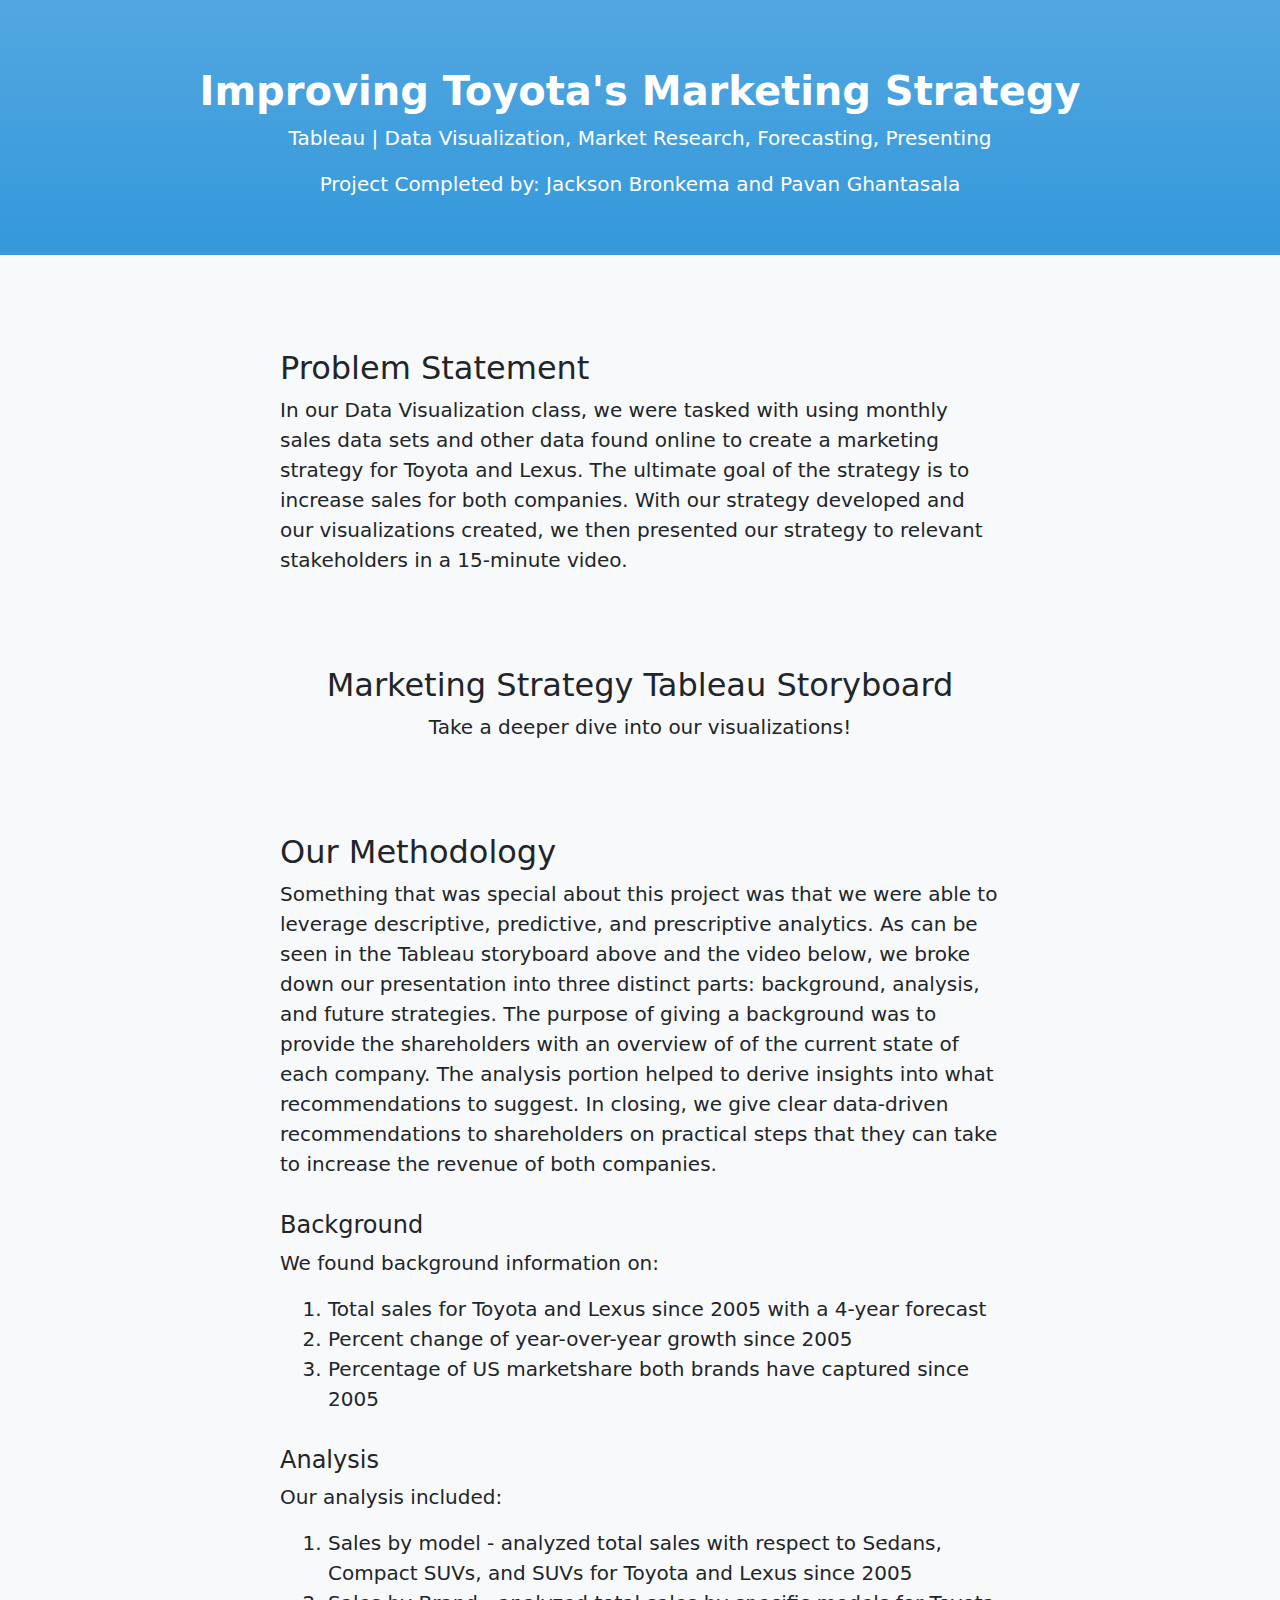
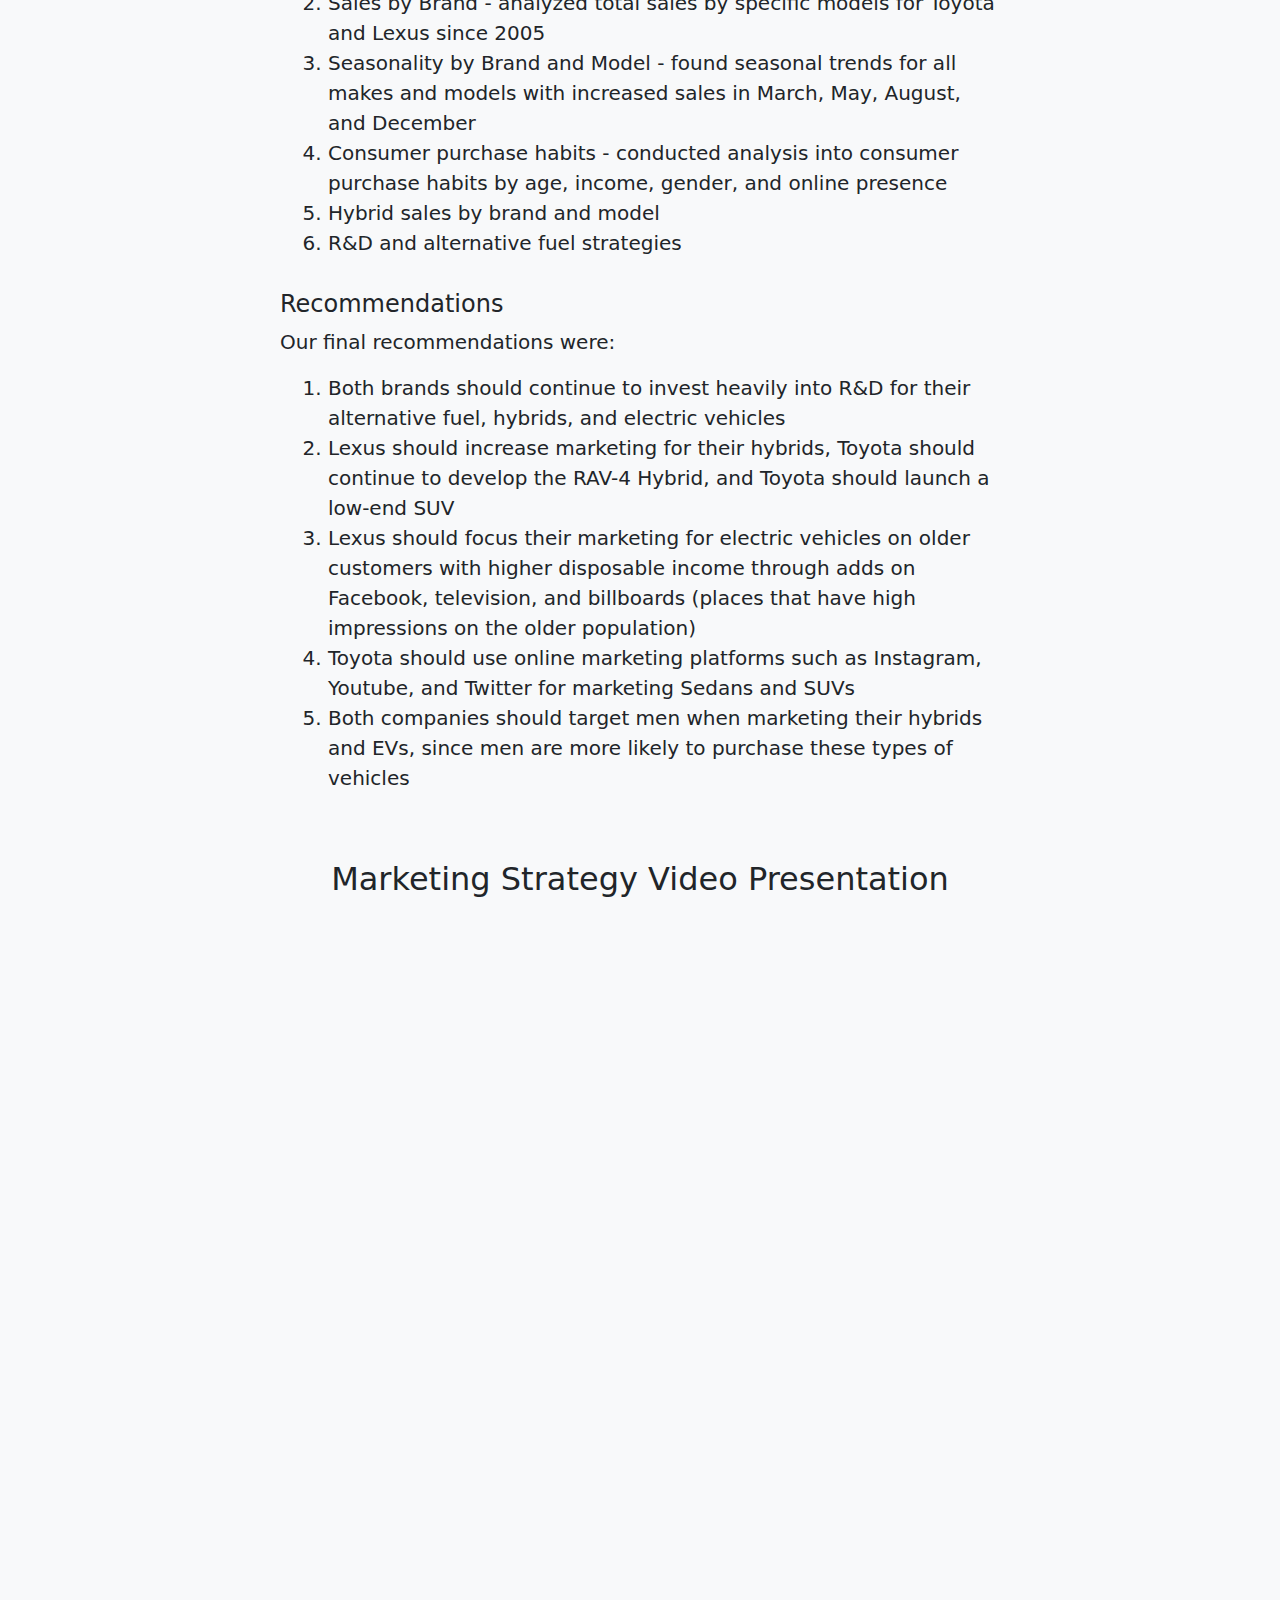
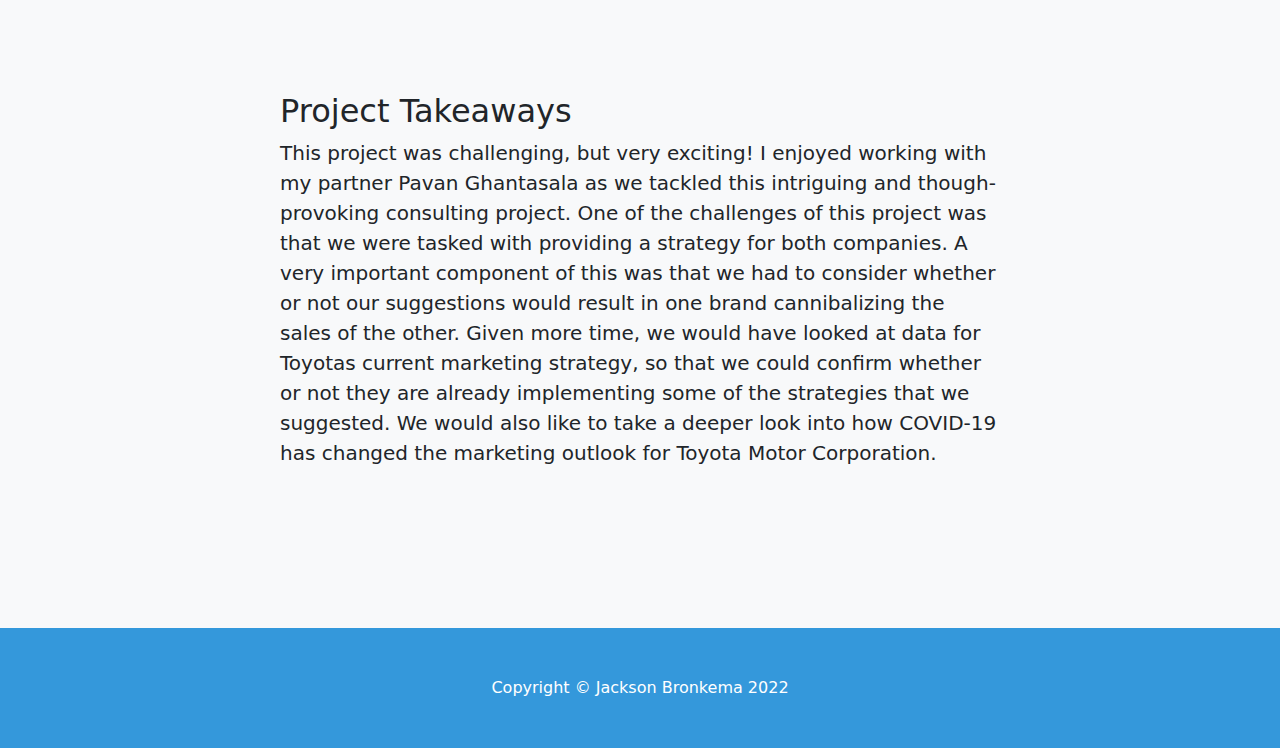
<file: portfolio/toyota.html>
<!DOCTYPE html>
<html lang="en">
    <head>
        <meta charset="utf-8" />
        <meta name="viewport" content="width=device-width, initial-scale=1, shrink-to-fit=no" />
        <meta name="description" content="" />
        <meta name="author" content="" />
        <!-- <title>Scrolling Nav - Start Bootstrap Template</title> -->
        <link rel="icon" type="image/x-icon" href="assets/favicon.ico" />
        <!-- Core theme CSS (includes Bootstrap)-->
        <link href="css/styles.css" rel="stylesheet" />
    </head>
    <body id="page-top">

        <!-- Header-->
        <header class="header bg-gradient text-white">
            <div class="container px-4 text-center">
                <h1 class="fw-bolder">Improving Toyota's Marketing Strategy</h1>
                <p class="lead">Tableau | Data Visualization, Market Research, Forecasting, Presenting</p>
                <p class="lead">Project Completed by: Jackson Bronkema and Pavan Ghantasala</p>
                <!-- -<a class="btn btn-lg btn-light" href="#about">Start scrolling!</a> -->
            </div>
        </header>

        <!-- Code section-->
        <section class="bg-light" id="services">
            <div class="container px-4">
                <div class="row gx-4 justify-content-center">
                    <div class="col-lg-8">
                    <h2 class = "h2top">Problem Statement</h2>
                      <p class="lead ">In our Data Visualization class, we were tasked with using monthly sales data sets and other data found online to
                      create a marketing strategy for Toyota and Lexus. The ultimate goal of the strategy is to increase
                      sales for both companies. With our strategy developed and our visualizations created, we then presented our strategy to relevant stakeholders in a 15-minute video.
                    </p>




                  </div>
              </div>
          </div>



                      <br>
                      <br>
                      <center>
                      <h2>Marketing Strategy Tableau Storyboard</h2>
                      <p class="lead">Take a deeper dive into our visualizations!</p>

                      <div class='tableauPlaceholder' id='viz1643645407623' style='position: relative'><noscript><a href='#'><img alt='Lexus and Toyota Story ' src='76&#47;76TDC6DH9&#47;1_rss.png' style='border: none' />
                      </a></noscript><object class='tableauViz'  style='display:none;'><param name='host_url' value='https%3A%2F%2Fpublic.tableau.com%2F' /> <param name='embed_code_version' value='3' /> <param name='path'
                         value='shared&#47;76TDC6DH9' /> <param name='toolbar' value='yes' />  <param name='static_image' value='76&#47;76TDC6DH9&#47;1.png' /> <param name='animate_transition' value='yes' /><param
                         name='display_static_image' value='yes' /><param name='display_spinner' value='yes' /><param name='display_overlay' value='yes' /><param name='display_count' value='yes' />
                        <param name='language' value='en-US' /><param name='filter' value='publish=yes' /></object></div><script type='text/javascript'>
                        var divElement = document.getElementById('viz1643645407623');
                        var vizElement = divElement.getElementsByTagName('object')[0];
                         vizElement.style.width='1016px';vizElement.style.height='991px';
                         var scriptElement = document.createElement('script');
                          scriptElement.src = 'https://public.tableau.com/javascripts/api/viz_v1.js';
                           vizElement.parentNode.insertBefore(scriptElement, vizElement);                </script>
                        </center>




                      <br>
                      <br>


                      <div class="container px-4">
                          <div class="row gx-4 justify-content-center">
                              <div class="col-lg-8">
                                <h2 >Our Methodology</h2>
                                <p class="lead ">
                                  Something that was special about this project was that we were able to leverage descriptive, predictive, and prescriptive analytics. As can be seen in
                                   the Tableau storyboard above and the video below, we broke down our presentation into three distinct parts: background, analysis,
                                   and future strategies. The purpose of giving a background was to provide the shareholders with an overview of of the current state of each company.
                                   The analysis portion helped to derive insights into what recommendations to suggest. In closing, we give clear data-driven recommendations
                                   to shareholders on practical steps that they can take to increase the revenue of both companies.
                                </p>

                                <h4>Background</h4>

                                <p class="lead ">
                                  We found background information on:
                                  <ol class="lead" >
                                    <li>Total sales for Toyota and Lexus since 2005 with a 4-year forecast</li>
                                    <li>Percent change of year-over-year growth since 2005</li>
                                    <li>Percentage of US marketshare both brands have captured since 2005</li>
                                  </ol>

                                </p>

                                   <h4>Analysis</h4>
                                   <p class="lead ">
                                     Our analysis included:
                                     <ol class="lead" >
                                       <li>Sales by model - analyzed total sales with respect to Sedans, Compact SUVs, and SUVs for Toyota and Lexus since 2005</li>
                                       <li>Sales by Brand - analyzed total sales by specific models for Toyota and Lexus since 2005</li>
                                       <li>Seasonality by Brand and Model - found seasonal trends for all makes and models with increased sales in March, May, August, and
                                       December</li>
                                       <li>Consumer purchase habits - conducted analysis into consumer purchase habits by age, income, gender, and online presence</li>
                                       <li>Hybrid sales by brand and model</li>
                                       <li>R&D and alternative fuel strategies</li>
                                     </ol>

                                  </p>
                                  <h4>Recommendations</h4>
                                  <p class="lead ">
                                    Our final recommendations were:
                                    <ol class="lead" >
                                    <li>Both brands should continue to invest heavily into R&D for their alternative fuel, hybrids, and electric vehicles</li>
                                    <li>Lexus should increase marketing for their hybrids, Toyota should continue to develop the RAV-4 Hybrid, and Toyota should launch a low-end
                                    SUV</li>
                                    <li>Lexus should focus their marketing for electric vehicles on older customers with higher disposable income through adds on Facebook,
                                     television, and billboards (places that have high impressions on the older population)</li>
                                    <li>Toyota should use online marketing platforms such as Instagram, Youtube, and Twitter for marketing Sedans and SUVs</li>
                                    <li>Both companies should target men when marketing their hybrids and EVs, since men are more likely to purchase these types of vehicles</li>
                                    </ol>

                                  </p>





                                          <br>
                                          <center>
                                          <h2>Marketing Strategy Video Presentation</h2>
                                          <br>

                                          <iframe src="https://drive.google.com/file/d/1-dZPFXg3PYvoQNlQQ9CZau2zY8GKkVub/preview" width="840" height="680" allow="autoplay"></iframe>
                                        </center>

                                      </div>
                                  </div>
                              </div>




                              <div class="container px-4">
                                  <div class="row gx-4 justify-content-center">
                                      <div class="col-lg-8">



                                <br>
                                <br>
                                <h2>Project Takeaways</h2>

                                  <p class="lead ">
                                    This project was challenging, but very exciting! I enjoyed working with my partner Pavan Ghantasala as we tackled this intriguing and though-provoking consulting project.
                                    One of the challenges of this project was that we were tasked with providing a strategy for both companies. A very important component of this was that we had to
                                    consider whether or not our suggestions would result in one brand cannibalizing the sales of the other. Given more time, we would have looked at data for
                                    Toyotas current marketing strategy, so that we could confirm whether or not they are already implementing some of the strategies that we suggested. We would also like to take a deeper look into
                                    how COVID-19 has changed the marketing outlook for Toyota Motor Corporation.
                                  </p>

                              </div>
                          </div>
                      </div>


                        <!-- This section is for formatting, this way, the footer will touch the bottom of the screen -->
                        <div class="container px-4">
                            <div class="row gx-4 justify-content-center">
                                <div class="col-lg-8">


                                </div>
                            </div>
                        </div>
                    </div>
                </div>
            </div>
          </section>

        <!-- Footer-->
        <footer class="py-5 bg-primary">
            <div class="container px-4"><p class="m-0 text-center text-white">Copyright &copy; Jackson Bronkema 2022</p></div>
        </footer>
        <!-- Bootstrap core JS-->
        <script src="https://cdn.jsdelivr.net/npm/bootstrap@5.1.3/dist/js/bootstrap.bundle.min.js"></script>
        <!-- Core theme JS-->
        <script src="js/scripts.js"></script>
    </body>
</html>
</file>
